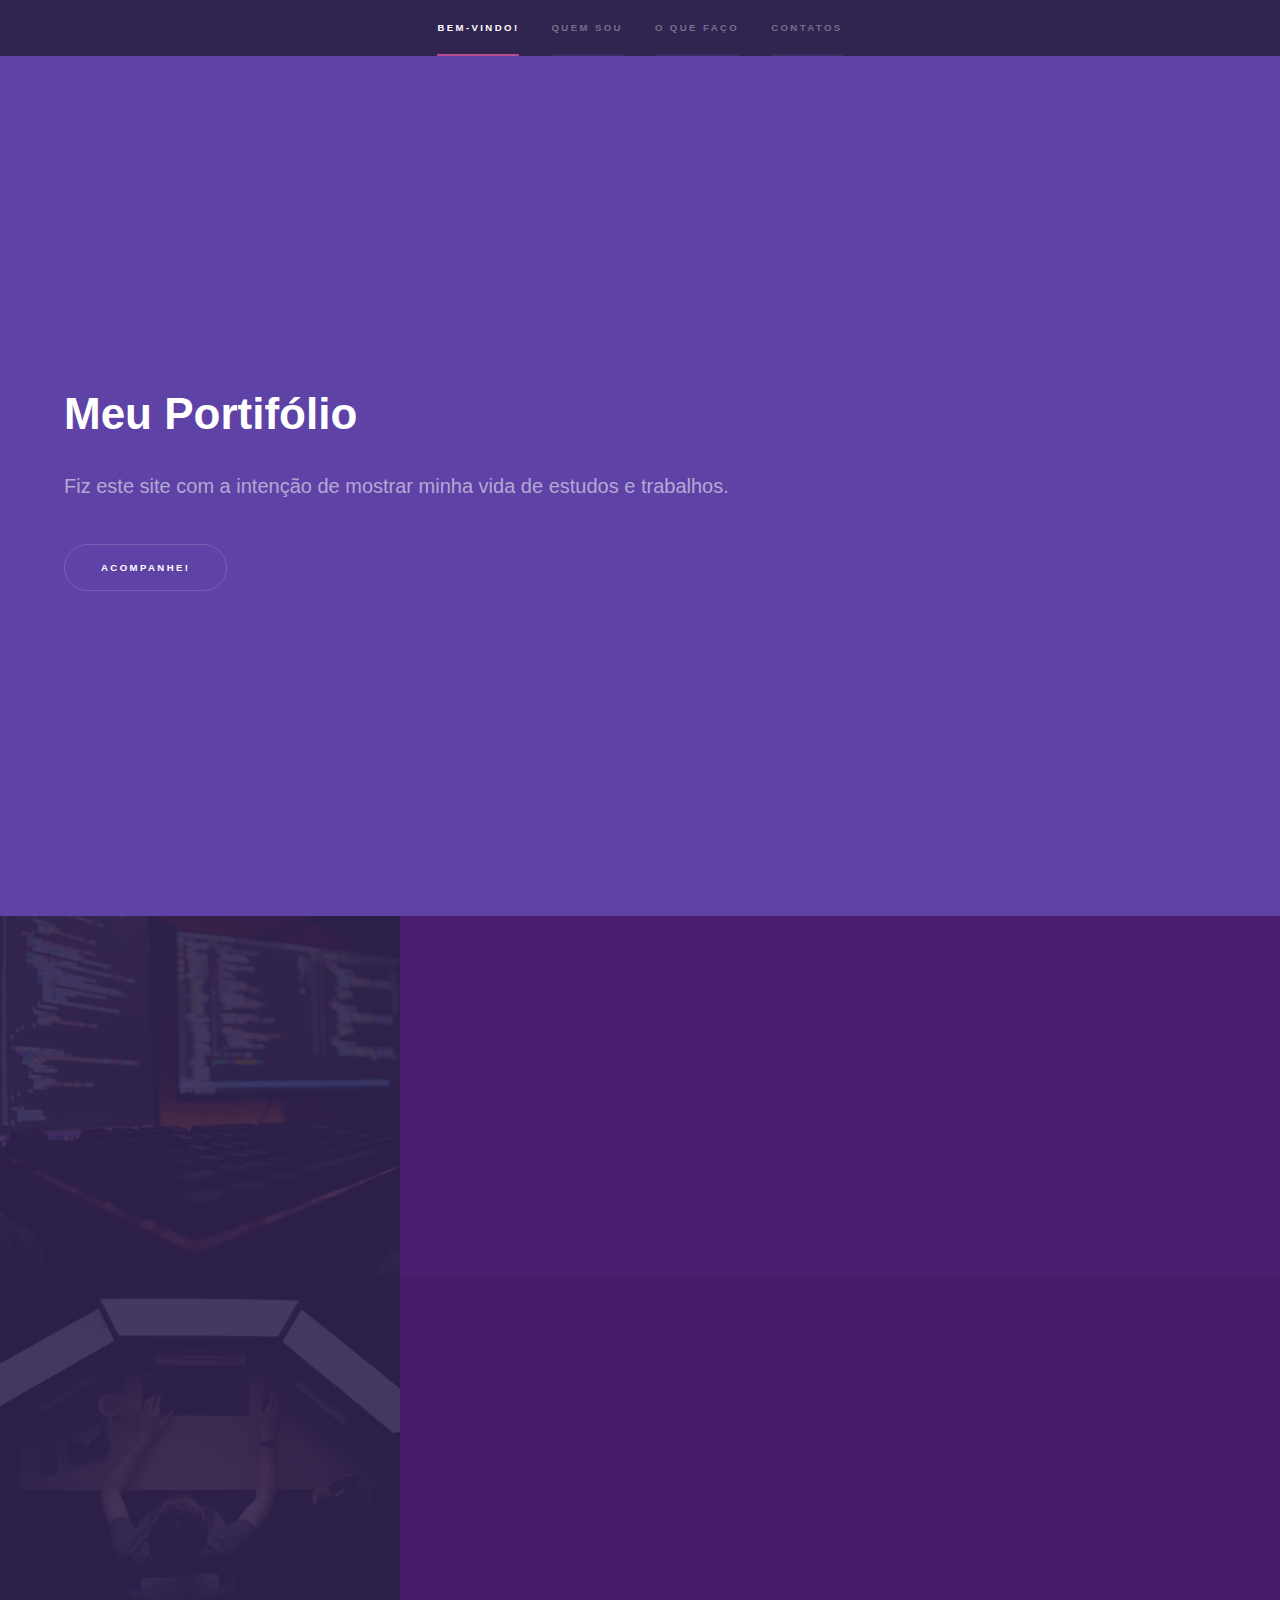
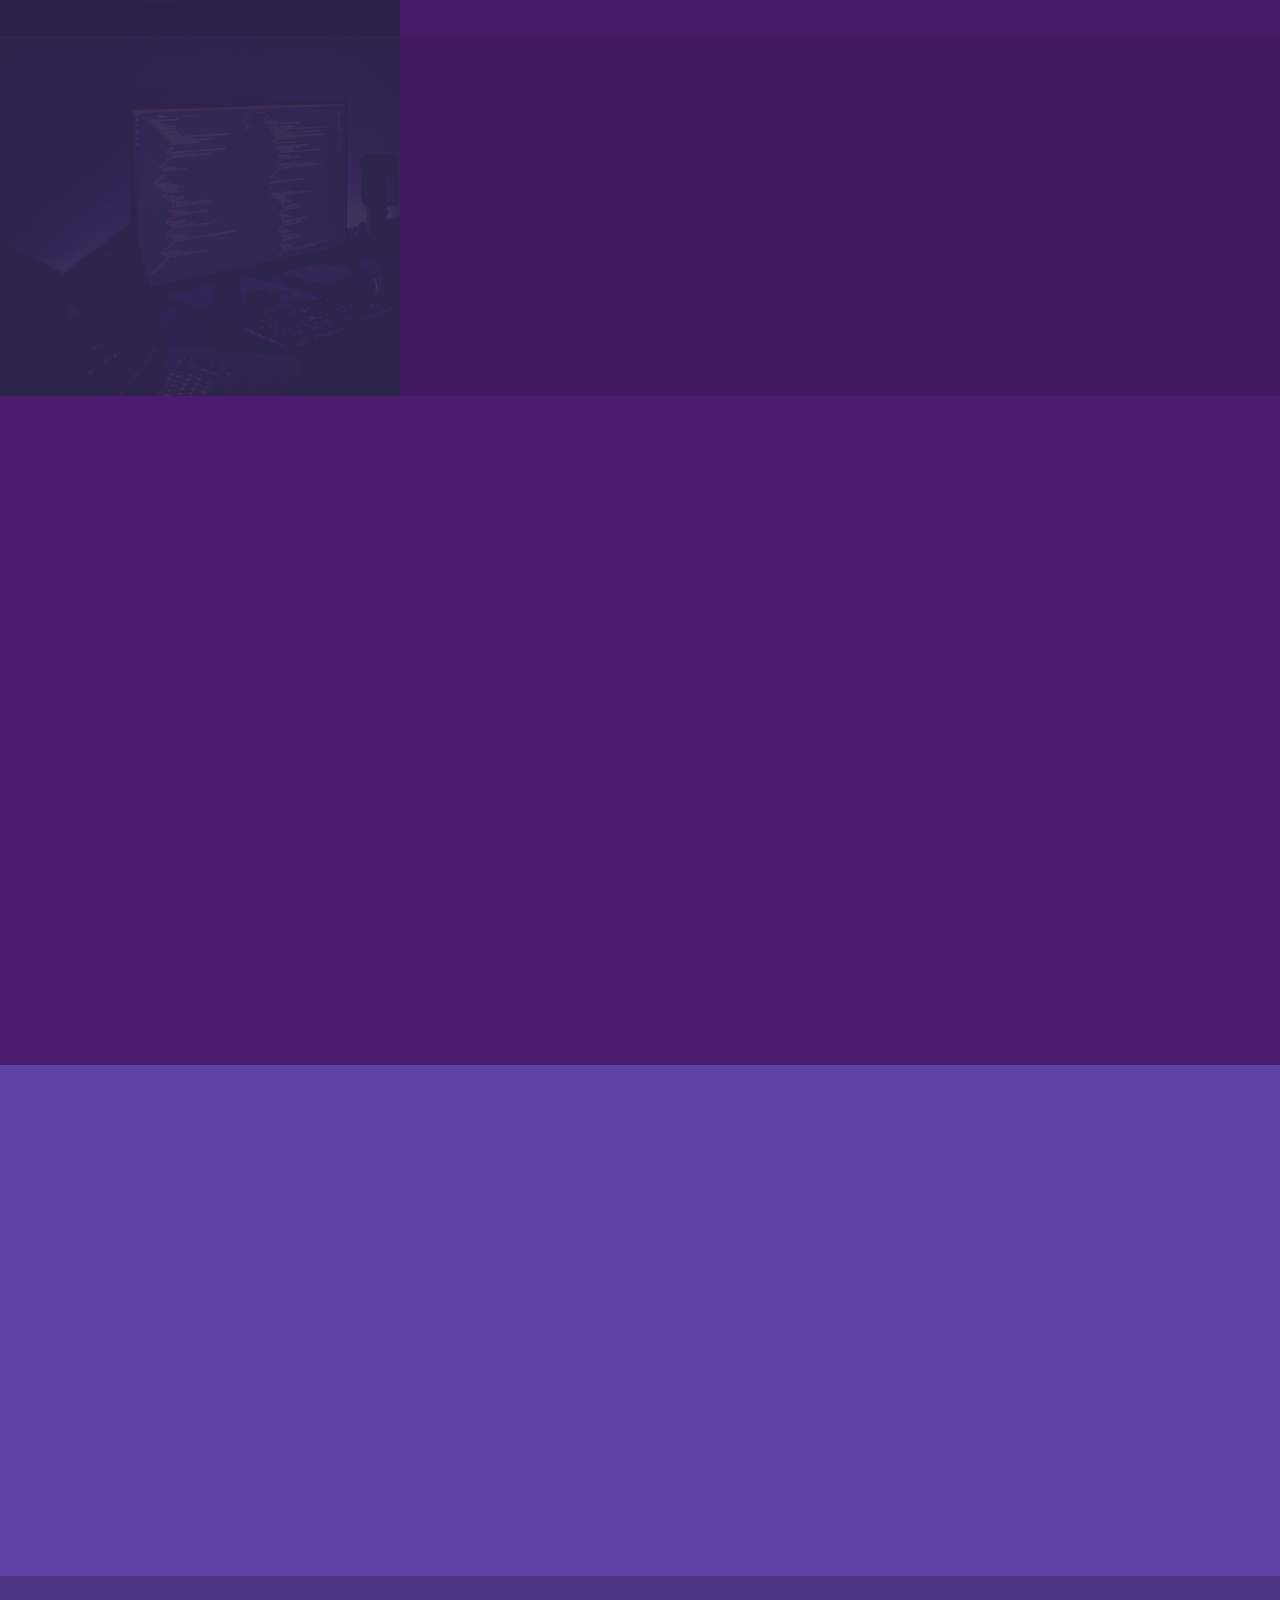
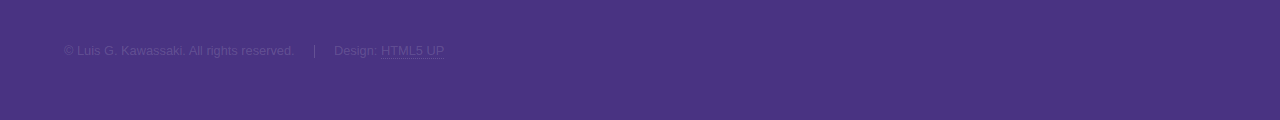
<file: index.html>
<!DOCTYPE HTML>
<!--
	Hyperspace by HTML5 UP
	html5up.net | @ajlkn
	Free for personal and commercial use under the CCA 3.0 license (html5up.net/license)
-->
<html>
	<head>
		<title>Portfolio</title>
		<meta charset="utf-8" />
		<meta name="viewport" content="width=device-width, initial-scale=1, user-scalable=no" />
		<link rel="stylesheet" href="assets/css/main.css" />
		<noscript><link rel="stylesheet" href="assets/css/noscript.css" /></noscript>
	</head>
	<body class="is-preload">

		<!-- Sidebar -->
			<section id="sidebar">
				<div class="inner">
					<nav>
						<ul>
							<li><a href="#intro">Bem-Vindo!</a></li>
							<li><a href="#one">Quem sou</a></li>
							<li><a href="#two">O Que Faço</a></li>
							<li><a href="#three">contatos</a></li>
						</ul>
					</nav>
				</div>
			</section>

		<!-- Wrapper -->
			<div id="wrapper">

				<!-- Intro -->
					<section id="intro" class="wrapper style1 fullscreen fade-up">
						<div class="inner">
							<h1>Meu Portifólio</h1>
							<p>Fiz este site com a intenção de mostrar minha vida de estudos e trabalhos.</p>
							<ul class="actions">
								<li><a href="#one" class="button scrolly">acompanhe!</a></li>
							</ul>
						</div>
					</section>

				<!-- One -->
					<section id="one" class="wrapper style2 spotlights">
						<section>
							<a href="#" class="image"><img src="images/photo1.jpg" alt="" data-position="center center" /></a>
							<div class="content">
								<div class="inner">
									<h2>Aprendizado</h2>
									<p>Sempre fui entretido por computadores, e logo cedo comecei a mexer com as máquinas. Tenho facilidade com línguas também, tenho inglês avançado e estou estudando francês.</p>
									<ul class="actions">
									</ul>
								</div>
							</div>
						</section>
						<section>
							<a href="#" class="image"><img src="images/photo2.jpg" alt="" data-position="top center" /></a>
							<div class="content">
								<div class="inner">
									<h2>Carreira Acadêmica</h2>
									<p>Comecei meu curso de Técnologia da Informação no IFPR, onde tive meu contato de estudo aprofundado neste mundo.</p>
									<ul class="actions">
									</ul>
								</div>
							</div>
						</section>
						<section>
							<a href="#" class="image"><img src="images/photo3.jpg" alt="" data-position="25% 25%" /></a>
							<div class="content">
								<div class="inner">
									<h2>Planejamentos</h2>
									<p>Busco oportunidades de aprendizado, tenho conhecimentos em Python.</p>
									<ul class="actions">
									</ul>
								</div>
							</div>
						</section>
					</section>

				<!-- Two -->
					<section id="two" class="wrapper style3 fade-up">
						<div class="inner">
							<h2>O que faço?</h2>
							<p>Sou estudante de Técnologia de Informação no campus avançado Instituto Federal Paraná Astorga.</p>
							<div class="features">
								<section>
									<span class="icon solid major fa-code"></span>
									<h3>Programação</h3>
									<p>Estudo programação dentro e fora do colégio, aprendo rápidamente e totalmente produtivo.</p>
								</section>
								<section>
									<span class="icon solid major fa-lock"></span>
									<h3>Projetos</h3>
									<p>Comecei a me aprofundar em segurança de informação, também tenho experiência com distribuições Linux.</p>
								</section>
								<section>
									<span class="icon solid major fa-cog"></span>
									<h3>Computadores</h3>
									<p>Tenho formação em Engenharia de Hardware e experiência com eletrônicos.</p>
								</section>
								<section>
									<span class="icon solid major fa-desktop"></span>
									<h3>Experiências</h3>
									<p>Tenho experiência habitual com formatação de hardware e Windows em geral.</p>
								</section>
								</div>
								<ul class="actions">
								</ul>
							</div>
						</section>

				<!-- Three -->
					<section id="three" class="wrapper style1 fade-up">
						<div class="inner">
							<h2>Meus contatos</h2>
							<p>Abaixo estão meus contatos, se gostou do que tenho à oferecer, <br/>me mande um email, responderei assim que possível :)<br/></p>
									<ul class="contact">
										<li>
											<h3>Email</h3>
											<a>luisguilherme.kasaki@gmail.com</a>
										</li>
										<li>
											<h3>Telefone</h3>
											<span>(44) 99819-0755</span>
										</li>
										<li>
											<h3>Social</h3>
											<ul class="icons">
												<li><a href="#" class="icon brands fa-github"><span class="label">GitHub</span></a></li>
												<li><a href="#" class="icon brands fa-linkedin-in"><span class="label">LinkedIn</span></a></li>
											</ul>
										</li>
									</ul>
								</section>
							</div>
						</div>
					</section>

			</div>

		<!-- Footer -->
			<footer id="footer" class="wrapper style1-alt">
				<div class="inner">
					<ul class="menu">
						<li>&copy; Luis G. Kawassaki. All rights reserved.</li><li>Design: <a href="http://html5up.net">HTML5 UP</a></li>
					</ul>
				</div>
			</footer>

		<!-- Scripts -->
			<script src="assets/js/jquery.min.js"></script>
			<script src="assets/js/jquery.scrollex.min.js"></script>
			<script src="assets/js/jquery.scrolly.min.js"></script>
			<script src="assets/js/browser.min.js"></script>
			<script src="assets/js/breakpoints.min.js"></script>
			<script src="assets/js/util.js"></script>
			<script src="assets/js/main.js"></script>

	</body>
</html>
</file>
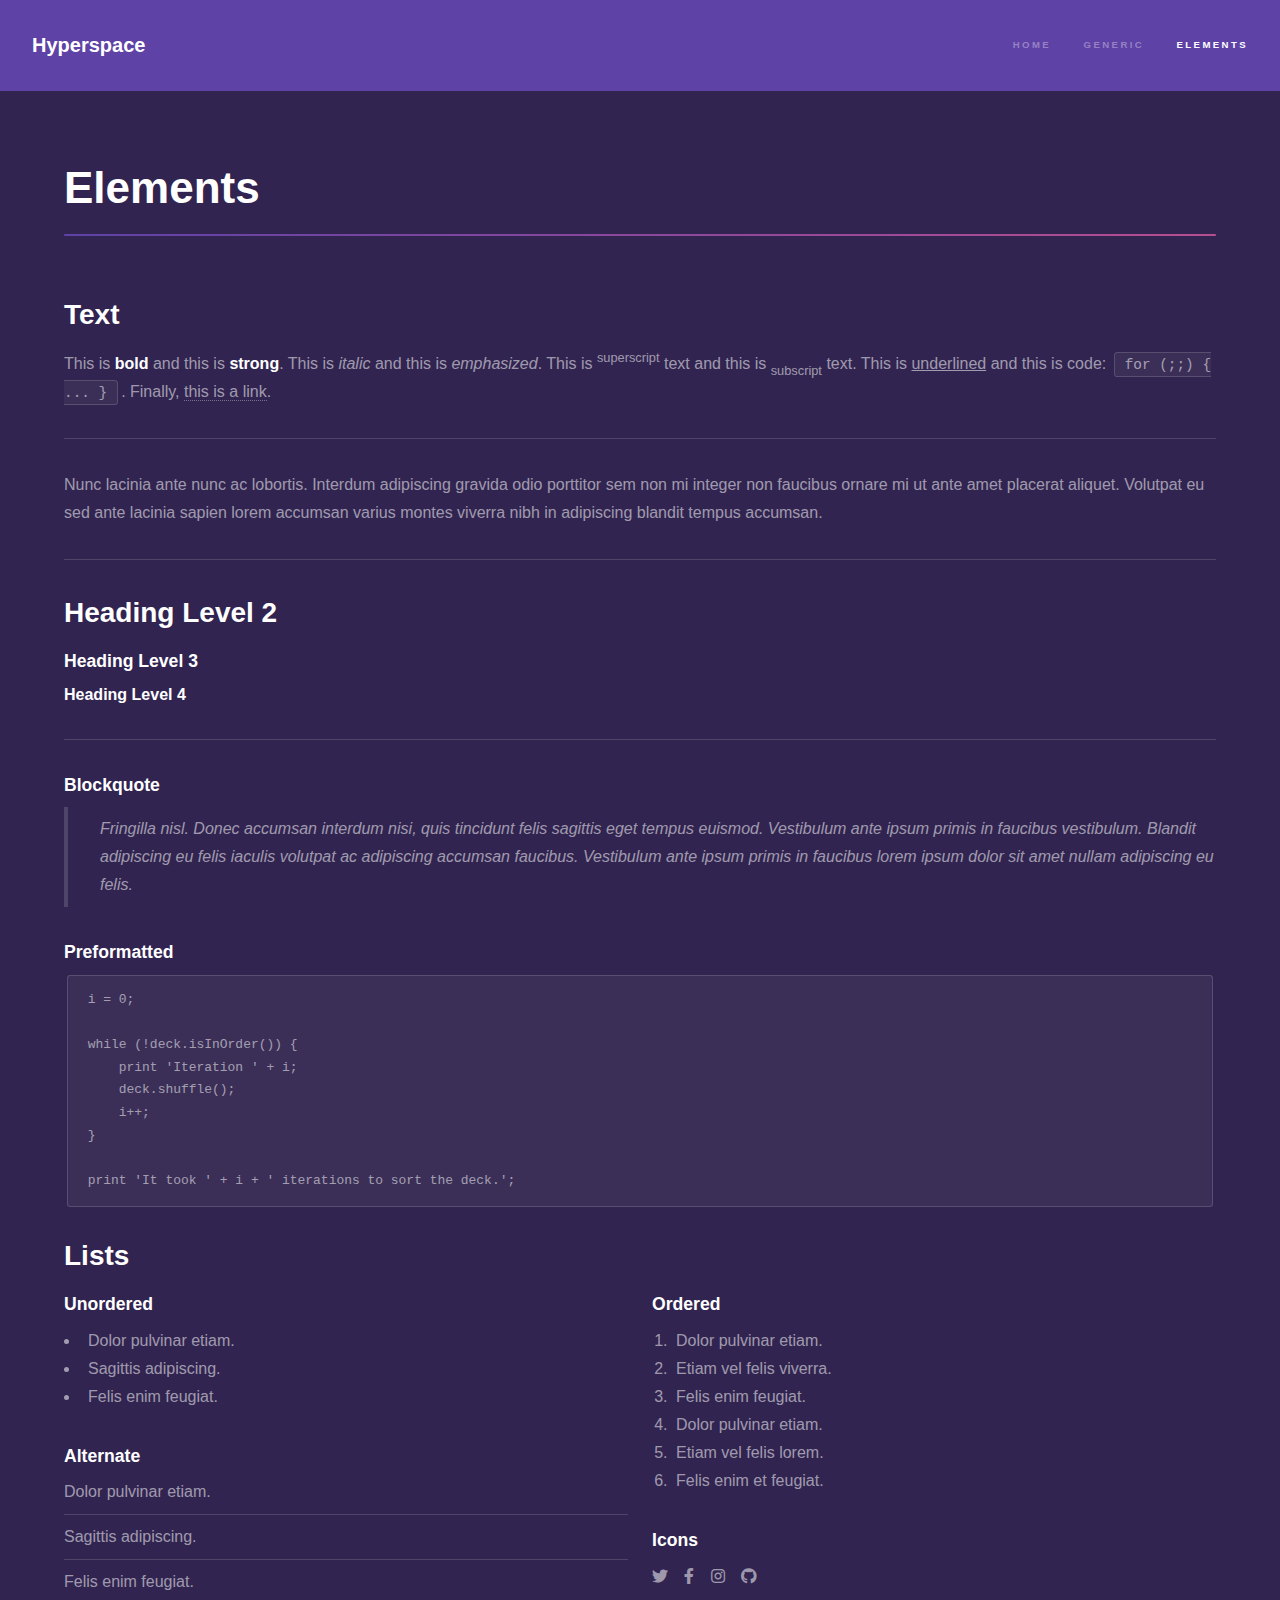
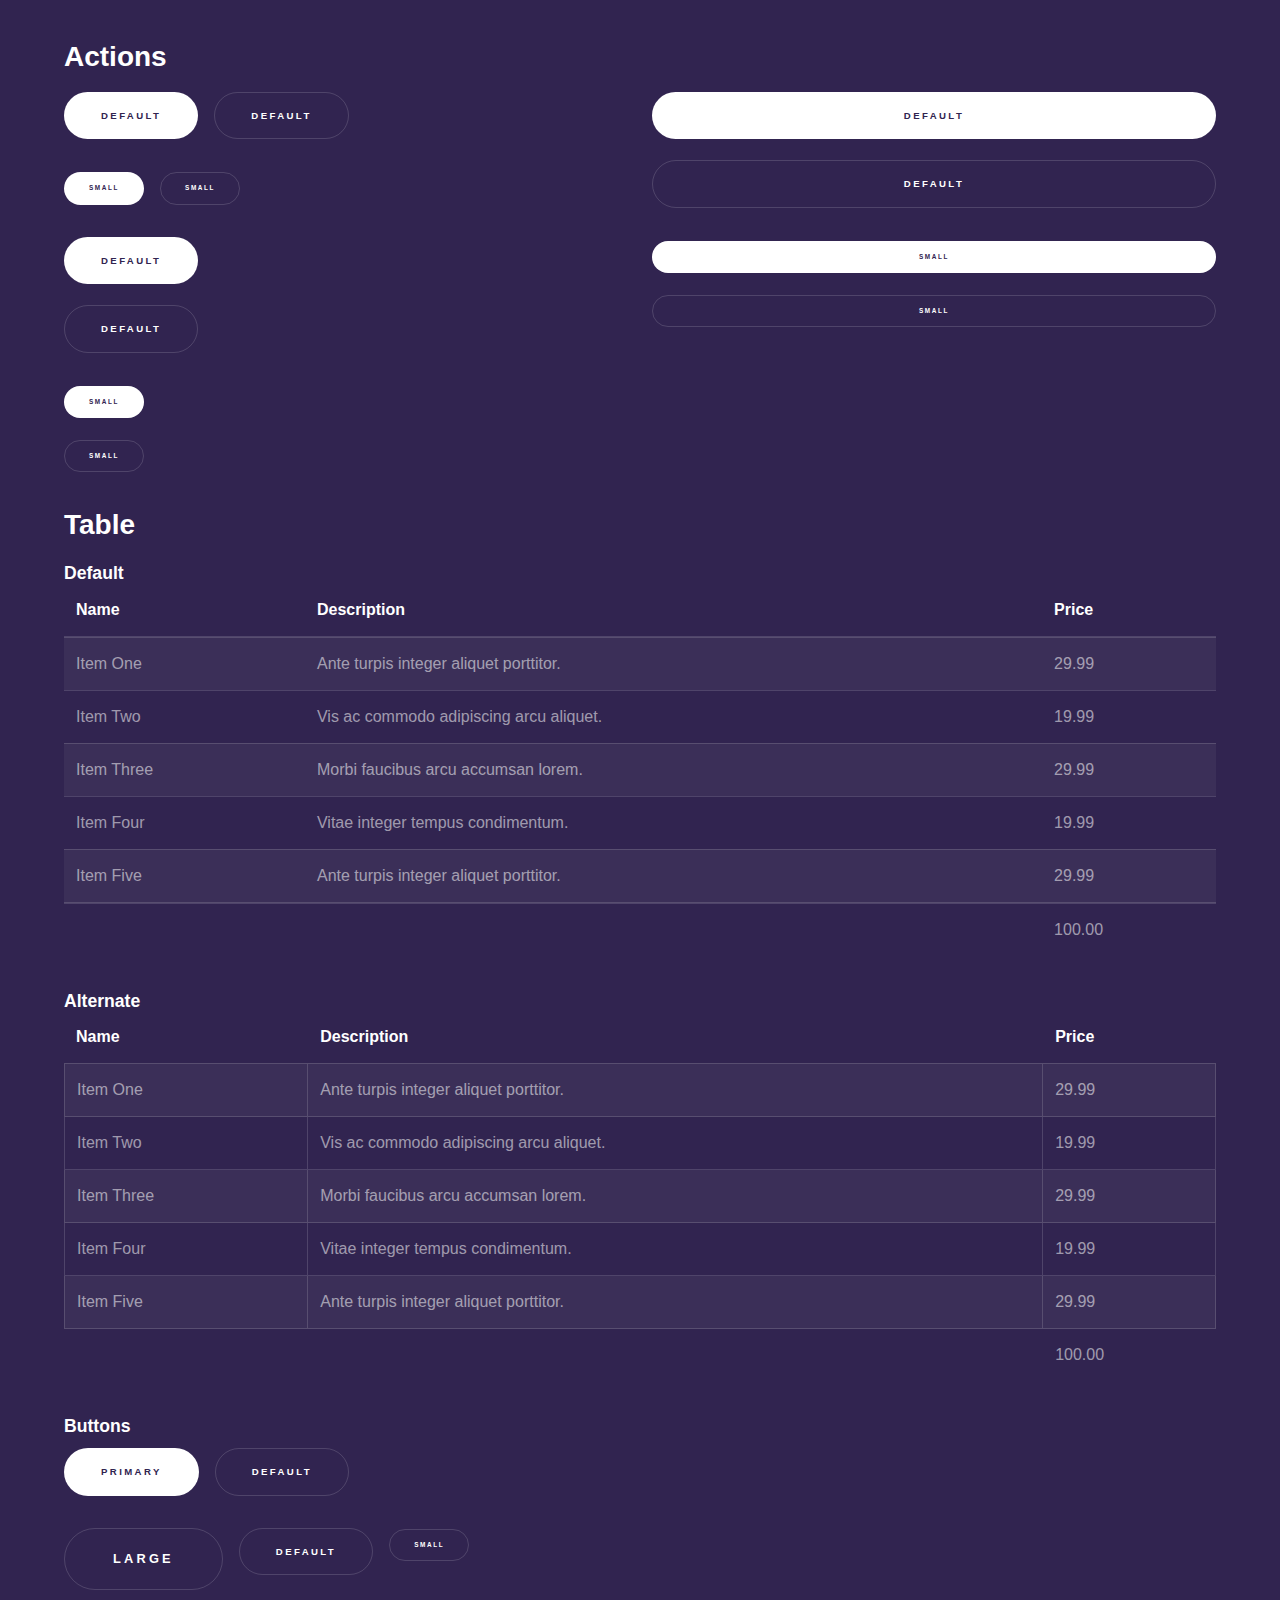
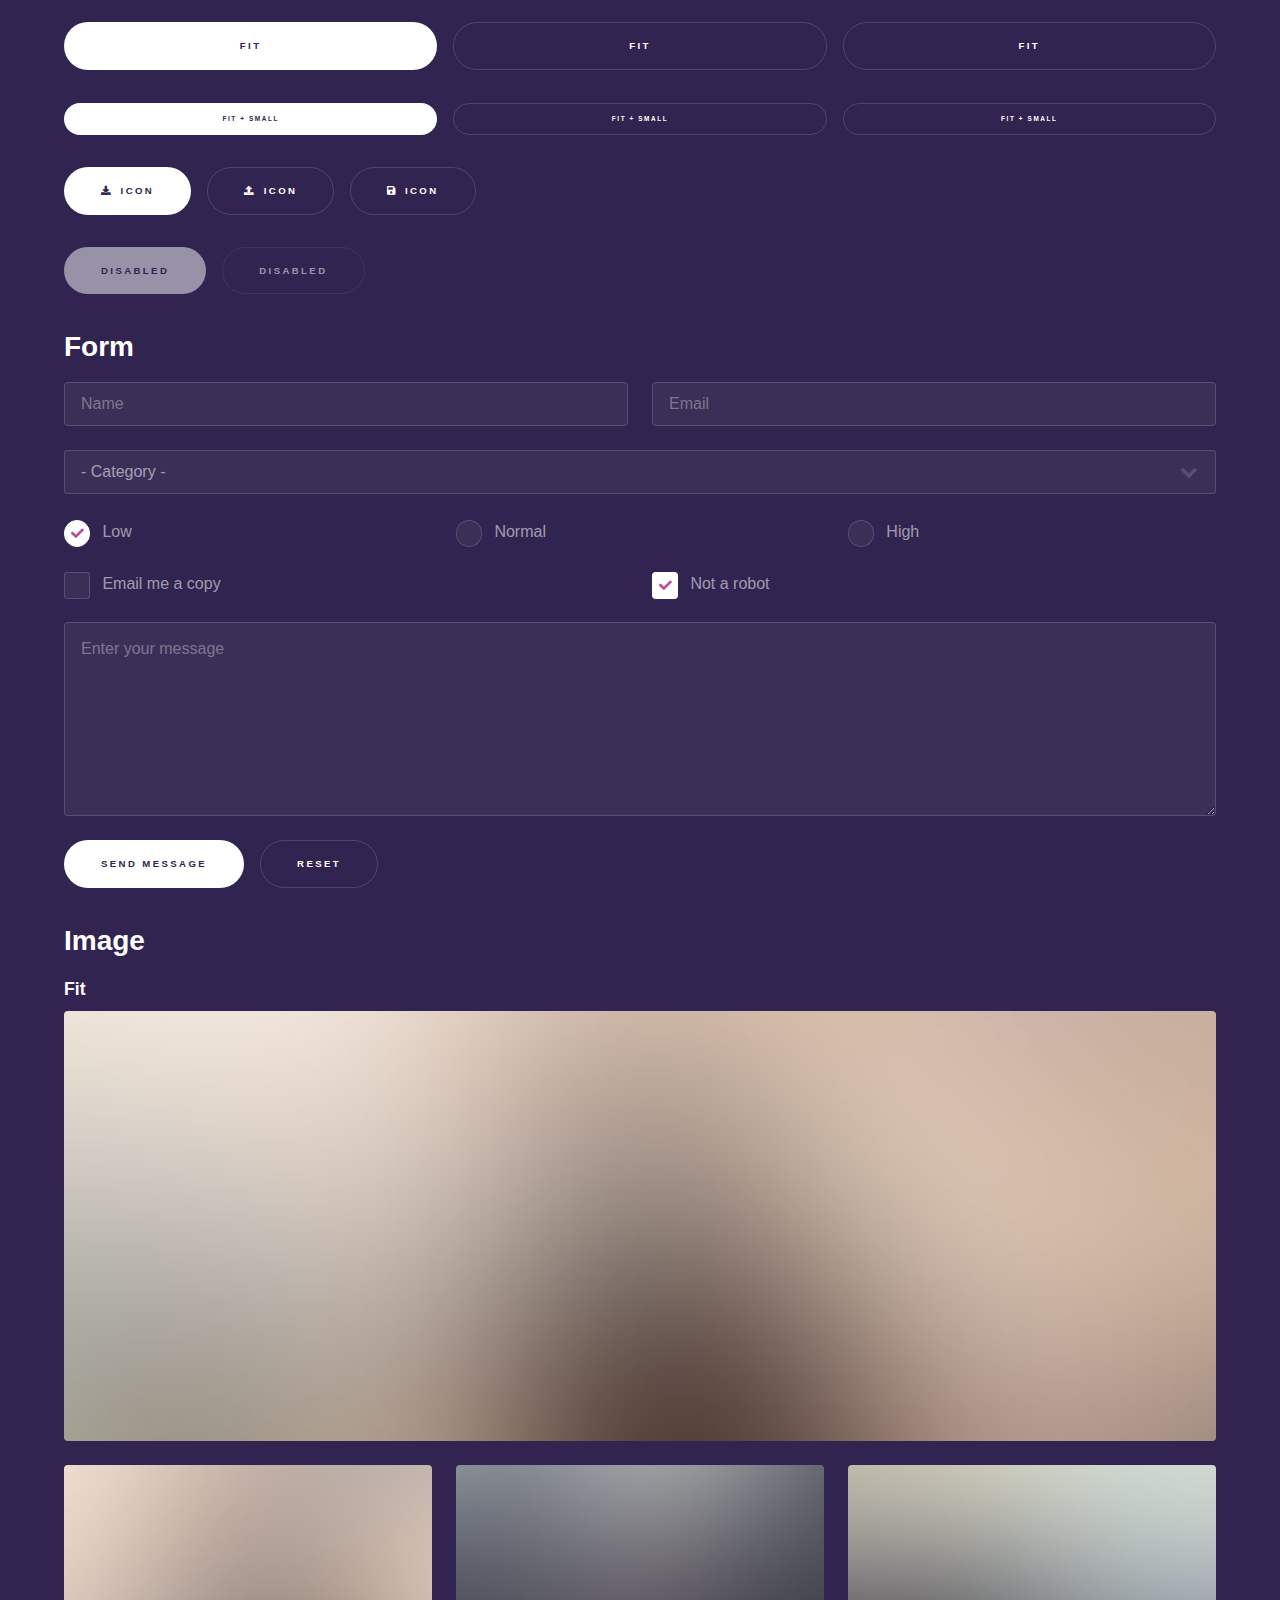
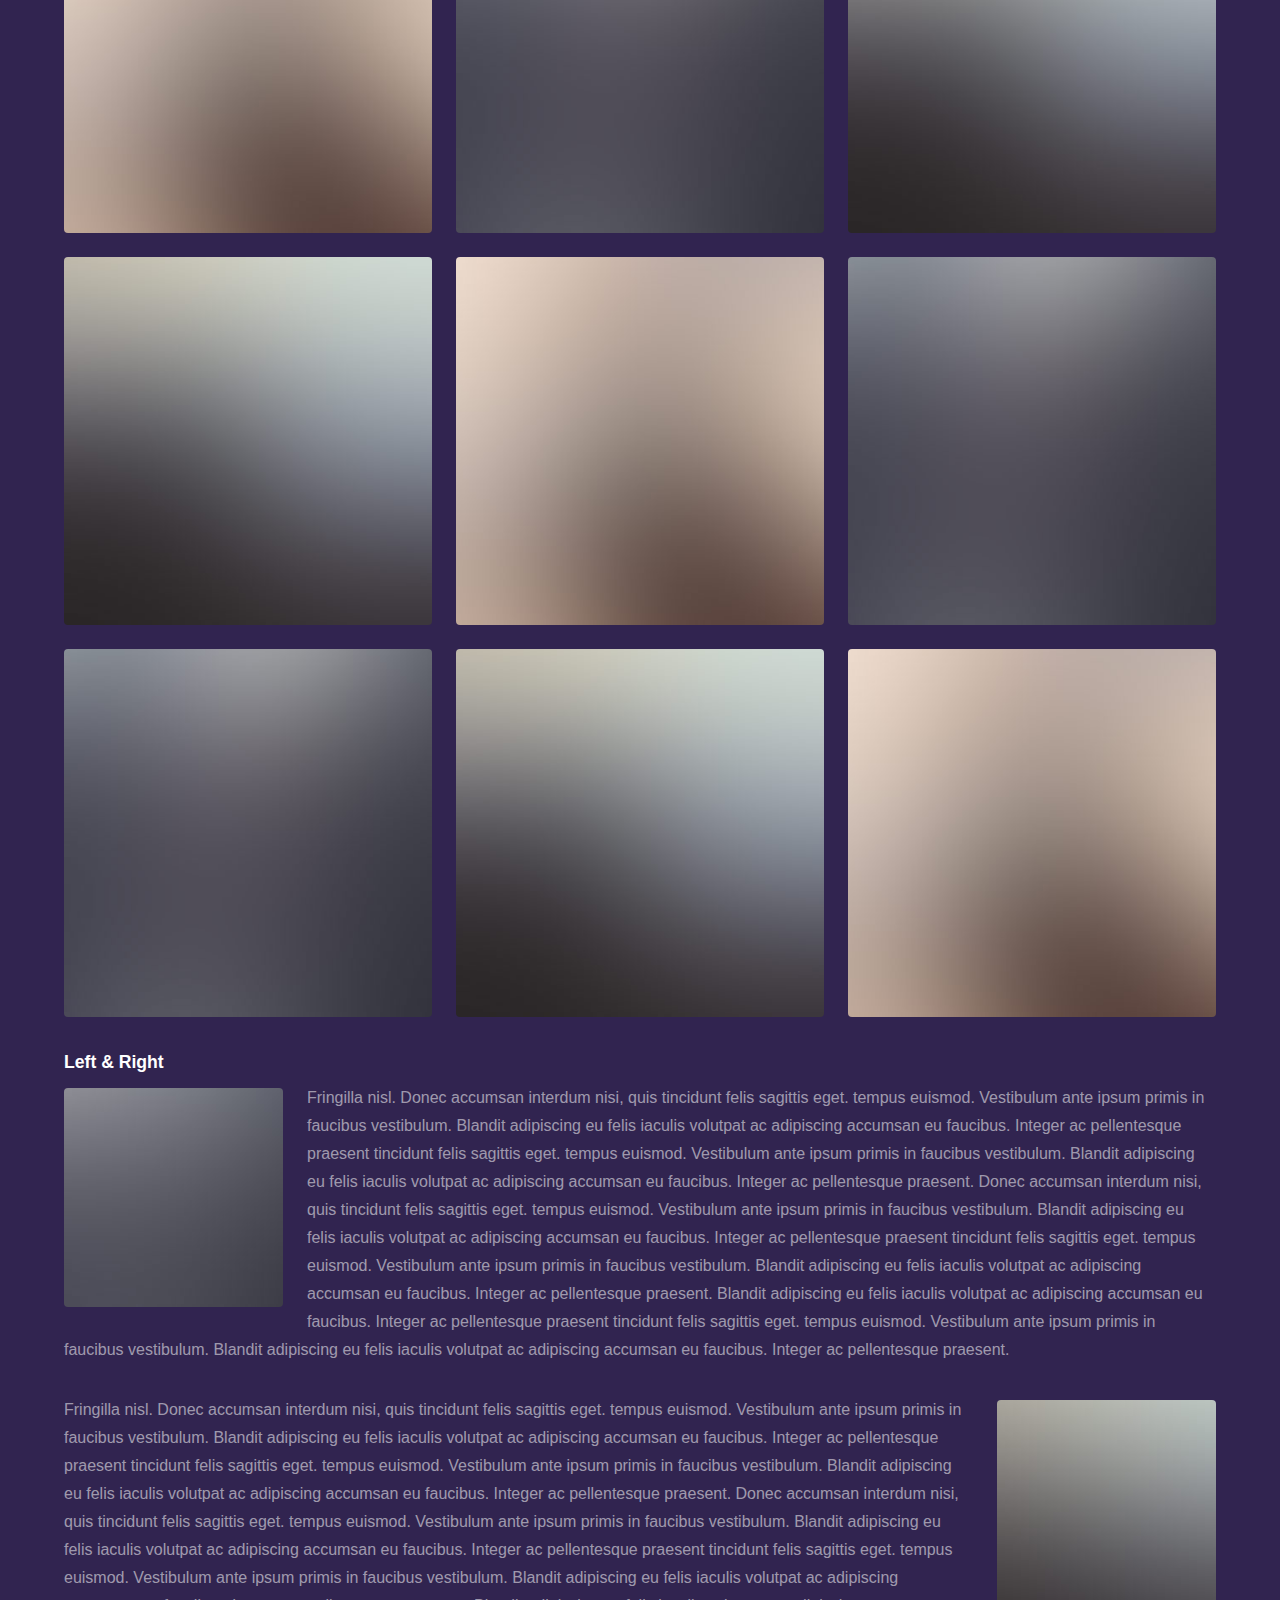
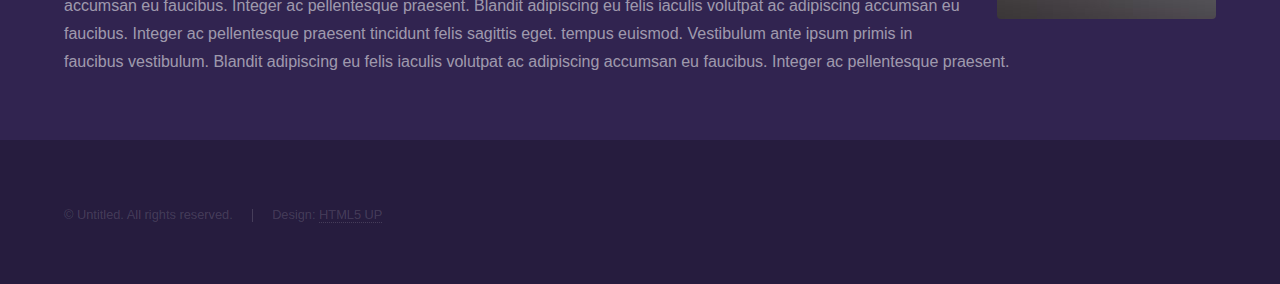
<file: elements.html>
<!DOCTYPE HTML>
<!--
	Hyperspace by HTML5 UP
	html5up.net | @ajlkn
	Free for personal and commercial use under the CCA 3.0 license (html5up.net/license)
-->
<html>
	<head>
		<title>Elements - Hyperspace by HTML5 UP</title>
		<meta charset="utf-8" />
		<meta name="viewport" content="width=device-width, initial-scale=1, user-scalable=no" />
		<link rel="stylesheet" href="assets/css/main.css" />
		<noscript><link rel="stylesheet" href="assets/css/noscript.css" /></noscript>
	</head>
	<body class="is-preload">

		<!-- Header -->
			<header id="header">
				<a href="index.html" class="title">Hyperspace</a>
				<nav>
					<ul>
						<li><a href="index.html">Home</a></li>
						<li><a href="generic.html">Generic</a></li>
						<li><a href="elements.html"  class="active">Elements</a></li>
					</ul>
				</nav>
			</header>

		<!-- Wrapper -->
			<div id="wrapper">

				<!-- Main -->
					<section id="main" class="wrapper">
						<div class="inner">
							<h1 class="major">Elements</h1>

							<!-- Text -->
								<section>
									<h2>Text</h2>
									<p>This is <b>bold</b> and this is <strong>strong</strong>. This is <i>italic</i> and this is <em>emphasized</em>.
									This is <sup>superscript</sup> text and this is <sub>subscript</sub> text.
									This is <u>underlined</u> and this is code: <code>for (;;) { ... }</code>. Finally, <a href="#">this is a link</a>.</p>
									<hr />
									<p>Nunc lacinia ante nunc ac lobortis. Interdum adipiscing gravida odio porttitor sem non mi integer non faucibus ornare mi ut ante amet placerat aliquet. Volutpat eu sed ante lacinia sapien lorem accumsan varius montes viverra nibh in adipiscing blandit tempus accumsan.</p>
									<hr />
									<h2>Heading Level 2</h2>
									<h3>Heading Level 3</h3>
									<h4>Heading Level 4</h4>
									<hr />
									<h3>Blockquote</h3>
									<blockquote>Fringilla nisl. Donec accumsan interdum nisi, quis tincidunt felis sagittis eget tempus euismod. Vestibulum ante ipsum primis in faucibus vestibulum. Blandit adipiscing eu felis iaculis volutpat ac adipiscing accumsan faucibus. Vestibulum ante ipsum primis in faucibus lorem ipsum dolor sit amet nullam adipiscing eu felis.</blockquote>
									<h3>Preformatted</h3>
									<pre><code>i = 0;

while (!deck.isInOrder()) {
    print 'Iteration ' + i;
    deck.shuffle();
    i++;
}

print 'It took ' + i + ' iterations to sort the deck.';</code></pre>
								</section>

							<!-- Lists -->
								<section>
									<h2>Lists</h2>
									<div class="row">
										<div class="col-6 col-12-medium">
											<h3>Unordered</h3>
											<ul>
												<li>Dolor pulvinar etiam.</li>
												<li>Sagittis adipiscing.</li>
												<li>Felis enim feugiat.</li>
											</ul>
											<h3>Alternate</h3>
											<ul class="alt">
												<li>Dolor pulvinar etiam.</li>
												<li>Sagittis adipiscing.</li>
												<li>Felis enim feugiat.</li>
											</ul>
										</div>
										<div class="col-6 col-12-medium">
											<h3>Ordered</h3>
											<ol>
												<li>Dolor pulvinar etiam.</li>
												<li>Etiam vel felis viverra.</li>
												<li>Felis enim feugiat.</li>
												<li>Dolor pulvinar etiam.</li>
												<li>Etiam vel felis lorem.</li>
												<li>Felis enim et feugiat.</li>
											</ol>
											<h3>Icons</h3>
											<ul class="icons">
												<li><a href="#" class="icon brands fa-twitter"><span class="label">Twitter</span></a></li>
												<li><a href="#" class="icon brands fa-facebook-f"><span class="label">Facebook</span></a></li>
												<li><a href="#" class="icon brands fa-instagram"><span class="label">Instagram</span></a></li>
												<li><a href="#" class="icon brands fa-github"><span class="label">Github</span></a></li>
											</ul>
										</div>
									</div>
									<h2>Actions</h2>
									<div class="row">
										<div class="col-6 col-12-medium">
											<ul class="actions">
												<li><a href="#" class="button primary">Default</a></li>
												<li><a href="#" class="button">Default</a></li>
											</ul>
											<ul class="actions small">
												<li><a href="#" class="button primary small">Small</a></li>
												<li><a href="#" class="button small">Small</a></li>
											</ul>
											<ul class="actions stacked">
												<li><a href="#" class="button primary">Default</a></li>
												<li><a href="#" class="button">Default</a></li>
											</ul>
											<ul class="actions stacked">
												<li><a href="#" class="button primary small">Small</a></li>
												<li><a href="#" class="button small">Small</a></li>
											</ul>
										</div>
										<div class="col-6 col-12-medium">
											<ul class="actions stacked">
												<li><a href="#" class="button primary fit">Default</a></li>
												<li><a href="#" class="button fit">Default</a></li>
											</ul>
											<ul class="actions stacked">
												<li><a href="#" class="button primary small fit">Small</a></li>
												<li><a href="#" class="button small fit">Small</a></li>
											</ul>
										</div>
									</div>
								</section>

							<!-- Table -->
								<section>
									<h2>Table</h2>
									<h3>Default</h3>
									<div class="table-wrapper">
										<table>
											<thead>
												<tr>
													<th>Name</th>
													<th>Description</th>
													<th>Price</th>
												</tr>
											</thead>
											<tbody>
												<tr>
													<td>Item One</td>
													<td>Ante turpis integer aliquet porttitor.</td>
													<td>29.99</td>
												</tr>
												<tr>
													<td>Item Two</td>
													<td>Vis ac commodo adipiscing arcu aliquet.</td>
													<td>19.99</td>
												</tr>
												<tr>
													<td>Item Three</td>
													<td> Morbi faucibus arcu accumsan lorem.</td>
													<td>29.99</td>
												</tr>
												<tr>
													<td>Item Four</td>
													<td>Vitae integer tempus condimentum.</td>
													<td>19.99</td>
												</tr>
												<tr>
													<td>Item Five</td>
													<td>Ante turpis integer aliquet porttitor.</td>
													<td>29.99</td>
												</tr>
											</tbody>
											<tfoot>
												<tr>
													<td colspan="2"></td>
													<td>100.00</td>
												</tr>
											</tfoot>
										</table>
									</div>

									<h3>Alternate</h3>
									<div class="table-wrapper">
										<table class="alt">
											<thead>
												<tr>
													<th>Name</th>
													<th>Description</th>
													<th>Price</th>
												</tr>
											</thead>
											<tbody>
												<tr>
													<td>Item One</td>
													<td>Ante turpis integer aliquet porttitor.</td>
													<td>29.99</td>
												</tr>
												<tr>
													<td>Item Two</td>
													<td>Vis ac commodo adipiscing arcu aliquet.</td>
													<td>19.99</td>
												</tr>
												<tr>
													<td>Item Three</td>
													<td> Morbi faucibus arcu accumsan lorem.</td>
													<td>29.99</td>
												</tr>
												<tr>
													<td>Item Four</td>
													<td>Vitae integer tempus condimentum.</td>
													<td>19.99</td>
												</tr>
												<tr>
													<td>Item Five</td>
													<td>Ante turpis integer aliquet porttitor.</td>
													<td>29.99</td>
												</tr>
											</tbody>
											<tfoot>
												<tr>
													<td colspan="2"></td>
													<td>100.00</td>
												</tr>
											</tfoot>
										</table>
									</div>
								</section>

							<!-- Buttons -->
								<section>
									<h3>Buttons</h3>
									<ul class="actions">
										<li><a href="#" class="button primary">Primary</a></li>
										<li><a href="#" class="button">Default</a></li>
									</ul>
									<ul class="actions">
										<li><a href="#" class="button large">Large</a></li>
										<li><a href="#" class="button">Default</a></li>
										<li><a href="#" class="button small">Small</a></li>
									</ul>
									<ul class="actions fit">
										<li><a href="#" class="button primary fit">Fit</a></li>
										<li><a href="#" class="button fit">Fit</a></li>
										<li><a href="#" class="button fit">Fit</a></li>
									</ul>
									<ul class="actions fit small">
										<li><a href="#" class="button primary fit small">Fit + Small</a></li>
										<li><a href="#" class="button fit small">Fit + Small</a></li>
										<li><a href="#" class="button fit small">Fit + Small</a></li>
									</ul>
									<ul class="actions">
										<li><a href="#" class="button primary icon solid fa-download">Icon</a></li>
										<li><a href="#" class="button icon solid fa-upload">Icon</a></li>
										<li><a href="#" class="button icon solid fa-save">Icon</a></li>
									</ul>
									<ul class="actions">
										<li><span class="button primary disabled">Disabled</span></li>
										<li><span class="button disabled">Disabled</span></li>
									</ul>
								</section>

							<!-- Form -->
								<section>
									<h2>Form</h2>
									<form method="post" action="#">
										<div class="row gtr-uniform">
											<div class="col-6 col-12-xsmall">
												<input type="text" name="demo-name" id="demo-name" value="" placeholder="Name" />
											</div>
											<div class="col-6 col-12-xsmall">
												<input type="email" name="demo-email" id="demo-email" value="" placeholder="Email" />
											</div>
											<div class="col-12">
												<select name="demo-category" id="demo-category">
													<option value="">- Category -</option>
													<option value="1">Manufacturing</option>
													<option value="1">Shipping</option>
													<option value="1">Administration</option>
													<option value="1">Human Resources</option>
												</select>
											</div>
											<div class="col-4 col-12-small">
												<input type="radio" id="demo-priority-low" name="demo-priority" checked>
												<label for="demo-priority-low">Low</label>
											</div>
											<div class="col-4 col-12-small">
												<input type="radio" id="demo-priority-normal" name="demo-priority">
												<label for="demo-priority-normal">Normal</label>
											</div>
											<div class="col-4 col-12-small">
												<input type="radio" id="demo-priority-high" name="demo-priority">
												<label for="demo-priority-high">High</label>
											</div>
											<div class="col-6 col-12-small">
												<input type="checkbox" id="demo-copy" name="demo-copy">
												<label for="demo-copy">Email me a copy</label>
											</div>
											<div class="col-6 col-12-small">
												<input type="checkbox" id="demo-human" name="demo-human" checked>
												<label for="demo-human">Not a robot</label>
											</div>
											<div class="col-12">
												<textarea name="demo-message" id="demo-message" placeholder="Enter your message" rows="6"></textarea>
											</div>
											<div class="col-12">
												<ul class="actions">
													<li><input type="submit" value="Send Message" class="primary" /></li>
													<li><input type="reset" value="Reset" /></li>
												</ul>
											</div>
										</div>
									</form>
								</section>

							<!-- Image -->
								<section>
									<h2>Image</h2>
									<h3>Fit</h3>
									<div class="box alt">
										<div class="row gtr-uniform">
											<div class="col-12"><span class="image fit"><img src="images/pic04.jpg" alt="" /></span></div>
											<div class="col-4"><span class="image fit"><img src="images/pic01.jpg" alt="" /></span></div>
											<div class="col-4"><span class="image fit"><img src="images/pic02.jpg" alt="" /></span></div>
											<div class="col-4"><span class="image fit"><img src="images/pic03.jpg" alt="" /></span></div>
											<div class="col-4"><span class="image fit"><img src="images/pic03.jpg" alt="" /></span></div>
											<div class="col-4"><span class="image fit"><img src="images/pic01.jpg" alt="" /></span></div>
											<div class="col-4"><span class="image fit"><img src="images/pic02.jpg" alt="" /></span></div>
											<div class="col-4"><span class="image fit"><img src="images/pic02.jpg" alt="" /></span></div>
											<div class="col-4"><span class="image fit"><img src="images/pic03.jpg" alt="" /></span></div>
											<div class="col-4"><span class="image fit"><img src="images/pic01.jpg" alt="" /></span></div>
										</div>
									</div>
									<h3>Left &amp; Right</h3>
									<p><span class="image left"><img src="images/pic05.jpg" alt="" /></span>Fringilla nisl. Donec accumsan interdum nisi, quis tincidunt felis sagittis eget. tempus euismod. Vestibulum ante ipsum primis in faucibus vestibulum. Blandit adipiscing eu felis iaculis volutpat ac adipiscing accumsan eu faucibus. Integer ac pellentesque praesent tincidunt felis sagittis eget. tempus euismod. Vestibulum ante ipsum primis in faucibus vestibulum. Blandit adipiscing eu felis iaculis volutpat ac adipiscing accumsan eu faucibus. Integer ac pellentesque praesent. Donec accumsan interdum nisi, quis tincidunt felis sagittis eget. tempus euismod. Vestibulum ante ipsum primis in faucibus vestibulum. Blandit adipiscing eu felis iaculis volutpat ac adipiscing accumsan eu faucibus. Integer ac pellentesque praesent tincidunt felis sagittis eget. tempus euismod. Vestibulum ante ipsum primis in faucibus vestibulum. Blandit adipiscing eu felis iaculis volutpat ac adipiscing accumsan eu faucibus. Integer ac pellentesque praesent. Blandit adipiscing eu felis iaculis volutpat ac adipiscing accumsan eu faucibus. Integer ac pellentesque praesent tincidunt felis sagittis eget. tempus euismod. Vestibulum ante ipsum primis in faucibus vestibulum. Blandit adipiscing eu felis iaculis volutpat ac adipiscing accumsan eu faucibus. Integer ac pellentesque praesent.</p>
									<p><span class="image right"><img src="images/pic06.jpg" alt="" /></span>Fringilla nisl. Donec accumsan interdum nisi, quis tincidunt felis sagittis eget. tempus euismod. Vestibulum ante ipsum primis in faucibus vestibulum. Blandit adipiscing eu felis iaculis volutpat ac adipiscing accumsan eu faucibus. Integer ac pellentesque praesent tincidunt felis sagittis eget. tempus euismod. Vestibulum ante ipsum primis in faucibus vestibulum. Blandit adipiscing eu felis iaculis volutpat ac adipiscing accumsan eu faucibus. Integer ac pellentesque praesent. Donec accumsan interdum nisi, quis tincidunt felis sagittis eget. tempus euismod. Vestibulum ante ipsum primis in faucibus vestibulum. Blandit adipiscing eu felis iaculis volutpat ac adipiscing accumsan eu faucibus. Integer ac pellentesque praesent tincidunt felis sagittis eget. tempus euismod. Vestibulum ante ipsum primis in faucibus vestibulum. Blandit adipiscing eu felis iaculis volutpat ac adipiscing accumsan eu faucibus. Integer ac pellentesque praesent. Blandit adipiscing eu felis iaculis volutpat ac adipiscing accumsan eu faucibus. Integer ac pellentesque praesent tincidunt felis sagittis eget. tempus euismod. Vestibulum ante ipsum primis in faucibus vestibulum. Blandit adipiscing eu felis iaculis volutpat ac adipiscing accumsan eu faucibus. Integer ac pellentesque praesent.</p>
								</section>

						</div>
					</section>

			</div>

		<!-- Footer -->
			<footer id="footer" class="wrapper alt">
				<div class="inner">
					<ul class="menu">
						<li>&copy; Untitled. All rights reserved.</li><li>Design: <a href="http://html5up.net">HTML5 UP</a></li>
					</ul>
				</div>
			</footer>

		<!-- Scripts -->
			<script src="assets/js/jquery.min.js"></script>
			<script src="assets/js/jquery.scrollex.min.js"></script>
			<script src="assets/js/jquery.scrolly.min.js"></script>
			<script src="assets/js/browser.min.js"></script>
			<script src="assets/js/breakpoints.min.js"></script>
			<script src="assets/js/util.js"></script>
			<script src="assets/js/main.js"></script>

	</body>
</html>
</file>
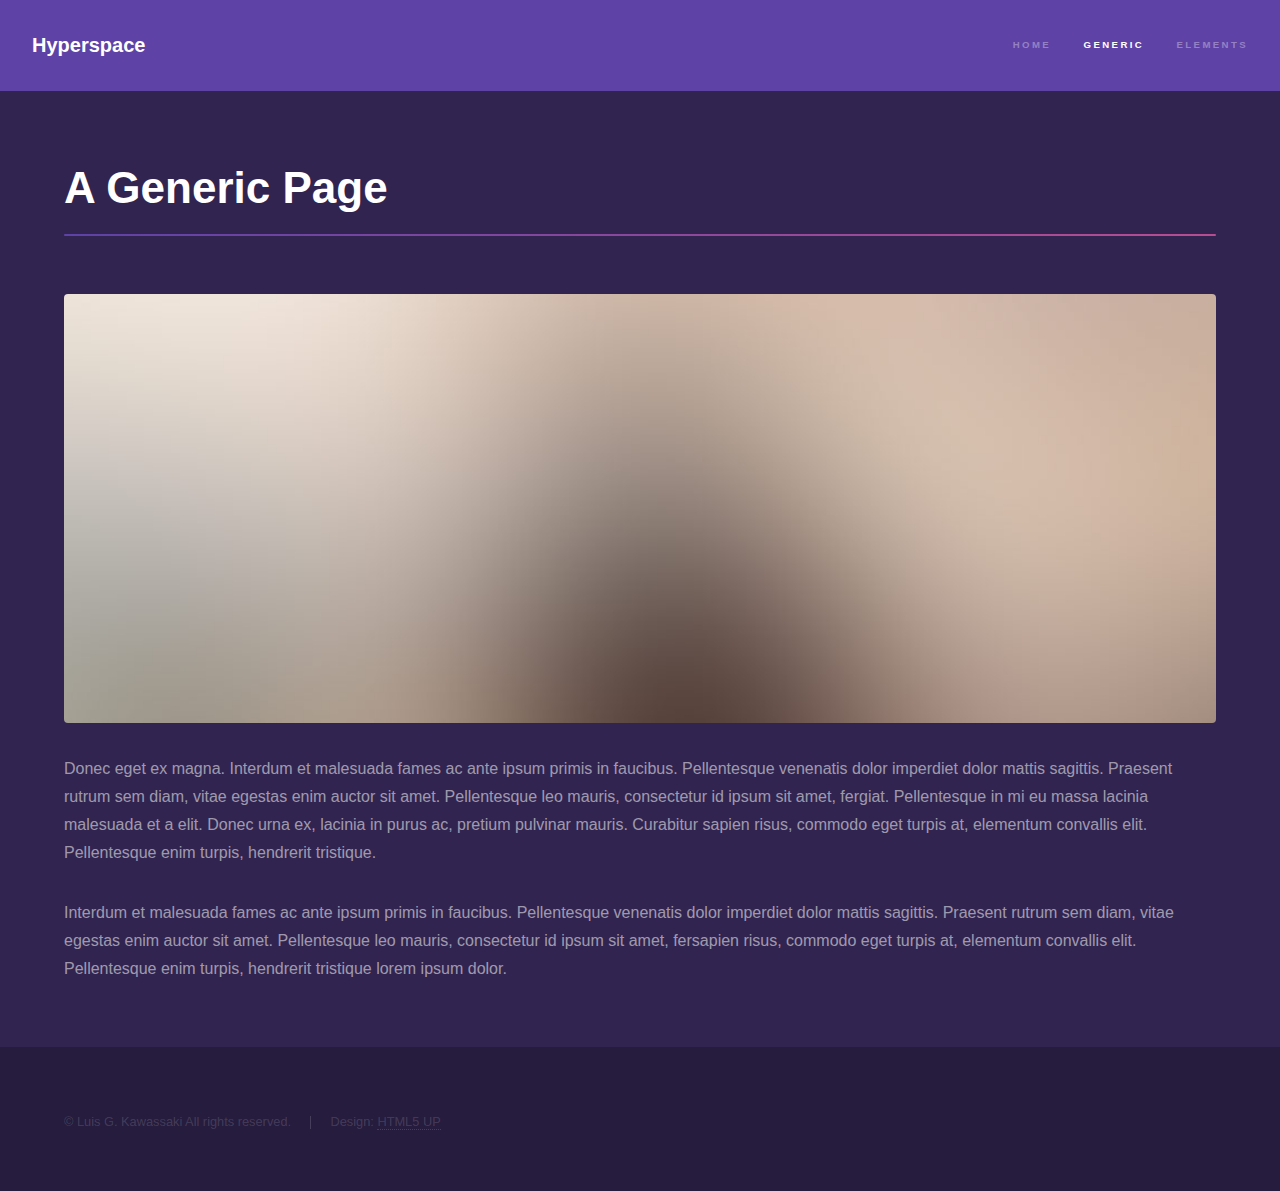
<file: generic.html>
<!DOCTYPE HTML>
<!--
	Hyperspace by HTML5 UP
	html5up.net | @ajlkn
	Free for personal and commercial use under the CCA 3.0 license (html5up.net/license)
-->
<html>
	<head>
		<title>Generic - Hyperspace by HTML5 UP</title>
		<meta charset="utf-8" />
		<meta name="viewport" content="width=device-width, initial-scale=1, user-scalable=no" />
		<link rel="stylesheet" href="assets/css/main.css" />
		<noscript><link rel="stylesheet" href="assets/css/noscript.css" /></noscript>
	</head>
	<body class="is-preload">

		<!-- Header -->
			<header id="header">
				<a href="index.html" class="title">Hyperspace</a>
				<nav>
					<ul>
						<li><a href="index.html">Home</a></li>
						<li><a href="generic.html" class="active">Generic</a></li>
						<li><a href="elements.html">Elements</a></li>
					</ul>
				</nav>
			</header>

		<!-- Wrapper -->
			<div id="wrapper">

				<!-- Main -->
					<section id="main" class="wrapper">
						<div class="inner">
							<h1 class="major">A Generic Page</h1>
							<span class="image fit"><img src="images/pic04.jpg" alt="" /></span>
							<p>Donec eget ex magna. Interdum et malesuada fames ac ante ipsum primis in faucibus. Pellentesque venenatis dolor imperdiet dolor mattis sagittis. Praesent rutrum sem diam, vitae egestas enim auctor sit amet. Pellentesque leo mauris, consectetur id ipsum sit amet, fergiat. Pellentesque in mi eu massa lacinia malesuada et a elit. Donec urna ex, lacinia in purus ac, pretium pulvinar mauris. Curabitur sapien risus, commodo eget turpis at, elementum convallis elit. Pellentesque enim turpis, hendrerit tristique.</p>
							<p>Interdum et malesuada fames ac ante ipsum primis in faucibus. Pellentesque venenatis dolor imperdiet dolor mattis sagittis. Praesent rutrum sem diam, vitae egestas enim auctor sit amet. Pellentesque leo mauris, consectetur id ipsum sit amet, fersapien risus, commodo eget turpis at, elementum convallis elit. Pellentesque enim turpis, hendrerit tristique lorem ipsum dolor.</p>
						</div>
					</section>

			</div>

		<!-- Footer -->
			<footer id="footer" class="wrapper alt">
				<div class="inner">
					<ul class="menu">
						<li>&copy; Luis G. Kawassaki All rights reserved.</li><li>Design: <a href="http://html5up.net">HTML5 UP</a></li>
					</ul>
				</div>
			</footer>

		<!-- Scripts -->
			<script src="assets/js/jquery.min.js"></script>
			<script src="assets/js/jquery.scrollex.min.js"></script>
			<script src="assets/js/jquery.scrolly.min.js"></script>
			<script src="assets/js/browser.min.js"></script>
			<script src="assets/js/breakpoints.min.js"></script>
			<script src="assets/js/util.js"></script>
			<script src="assets/js/main.js"></script>

	</body>
</html>
</file>
<file: assets/css/noscript.css>
/*
	Hyperspace by HTML5 UP
	html5up.net | @ajlkn
	Free for personal and commercial use under the CCA 3.0 license (html5up.net/license)
*/

/* Spotlights */

	.spotlights > section > .image:before {
		opacity: 0 !important;
	}

	.spotlights > section > .content > .inner {
		-moz-transform: none !important;
		-webkit-transform: none !important;
		-ms-transform: none !important;
		transform: none !important;
		opacity: 1 !important;
	}

/* Wrapper */

	.wrapper > .inner {
		opacity: 1 !important;
		-moz-transform: none !important;
		-webkit-transform: none !important;
		-ms-transform: none !important;
		transform: none !important;
	}

/* Sidebar */

	#sidebar > .inner {
		opacity: 1 !important;
	}

	#sidebar nav > ul > li {
		-moz-transform: none !important;
		-webkit-transform: none !important;
		-ms-transform: none !important;
		transform: none !important;
		opacity: 1 !important;
	}
</file>
<file: assets/css/main.css>
@import url(fontawesome-all.min.css);

/*
	Hyperspace by HTML5 UP
	html5up.net | @ajlkn
	Free for personal and commercial use under the CCA 3.0 license (html5up.net/license)
*/

html, body, div, span, applet, object,
iframe, h1, h2, h3, h4, h5, h6, p, blockquote,
pre, a, abbr, acronym, address, big, cite,
code, del, dfn, em, img, ins, kbd, q, s, samp,
small, strike, strong, sub, sup, tt, var, b,
u, i, center, dl, dt, dd, ol, ul, li, fieldset,
form, label, legend, table, caption, tbody,
tfoot, thead, tr, th, td, article, aside,
canvas, details, embed, figure, figcaption,
footer, header, hgroup, menu, nav, output, ruby,
section, summary, time, mark, audio, video {
	margin: 0;
	padding: 0;
	border: 0;
	font-size: 100%;
	font: inherit;
	vertical-align: baseline;}

article, aside, details, figcaption, figure,
footer, header, hgroup, menu, nav, section {
	display: block;}

body {
	line-height: 1;
}

ol, ul {
	list-style: none;
}

blockquote, q {
	quotes: none;
}

	blockquote:before, blockquote:after, q:before, q:after {
		content: '';
		content: none;
	}

table {
	border-collapse: collapse;
	border-spacing: 0;
}

body {
	-webkit-text-size-adjust: none;
}

mark {
	background-color: transparent;
	color: inherit;
}

input::-moz-focus-inner {
	border: 0;
	padding: 0;
}

input, select, textarea {
	-moz-appearance: none;
	-webkit-appearance: none;
	-ms-appearance: none;
	appearance: none;
}

/* Basic */

	@-ms-viewport {
		width: device-width;
	}

	body {
		-ms-overflow-style: scrollbar;
	}

	@media screen and (max-width: 480px) {

		html, body {
			min-width: 320px;
		}

	}

	html {
		box-sizing: border-box;
	}

	*, *:before, *:after {
		box-sizing: inherit;
	}

	body {
		background: #312450;
	}

		body.is-preload *, body.is-preload *:before, body.is-preload *:after {
			-moz-animation: none !important;
			-webkit-animation: none !important;
			-ms-animation: none !important;
			animation: none !important;
			-moz-transition: none !important;
			-webkit-transition: none !important;
			-ms-transition: none !important;
			transition: none !important;
		}

/* Type */

	body, input, select, textarea {
		color: rgba(255, 255, 255, 0.55);
		font-family: Arial, Helvetica, sans-serif;
		font-size: 16.5pt;
		font-weight: normal;
		line-height: 1.75;
	}

		@media screen and (max-width: 1680px) {

			body, input, select, textarea {
				font-size: 13pt;
			}

		}

		@media screen and (max-width: 1280px) {

			body, input, select, textarea {
				font-size: 12pt;
			}

		}

		@media screen and (max-width: 360px) {

			body, input, select, textarea {
				font-size: 11pt;
			}

		}

	a {
		-moz-transition: color 0.2s ease, border-bottom-color 0.2s ease;
		-webkit-transition: color 0.2s ease, border-bottom-color 0.2s ease;
		-ms-transition: color 0.2s ease, border-bottom-color 0.2s ease;
		transition: color 0.2s ease, border-bottom-color 0.2s ease;
		border-bottom: dotted 1px rgba(255, 255, 255, 0.35);
		color: inherit;
		text-decoration: none;
	}

		a:hover {
			border-bottom-color: transparent;
			color: #ffffff;
		}

	strong, b {
		color: #ffffff;
		font-weight: bold;
	}

	em, i {
		font-style: italic;
	}

	p {
		margin: 0 0 2em 0;
	}

	h1, h2, h3, h4, h5, h6 {
		color: #ffffff;
		font-weight: bold;
		line-height: 1.5;
		margin: 0 0 0.5em 0;
	}

		h1 a, h2 a, h3 a, h4 a, h5 a, h6 a {
			color: inherit;
			text-decoration: none;
		}

	h1 {
		font-size: 2.75em;
	}

		h1.major {
			margin: 0 0 1.3em 0;
			position: relative;
			padding-bottom: 0.35em;
		}

			h1.major:after {
				background-image: -moz-linear-gradient(to right, #5e42a6, #b74e91);
				background-image: -webkit-linear-gradient(to right, #5e42a6, #b74e91);
				background-image: -ms-linear-gradient(to right, #5e42a6, #b74e91);
				background-image: linear-gradient(to right, #5e42a6, #b74e91);
				-moz-transition: max-width 0.2s ease;
				-webkit-transition: max-width 0.2s ease;
				-ms-transition: max-width 0.2s ease;
				transition: max-width 0.2s ease;
				border-radius: 0.2em;
				bottom: 0;
				content: '';
				height: 0.05em;
				position: absolute;
				right: 0;
				width: 100%;
			}

	h2 {
		font-size: 1.75em;
	}

	h3 {
		font-size: 1.1em;
	}

	h4 {
		font-size: 1em;
	}

	h5 {
		font-size: 0.8em;
	}

	h6 {
		font-size: 0.6em;
	}

	@media screen and (max-width: 736px) {

		h1 {
			font-size: 2em;
		}

		h2 {
			font-size: 1.25em;
		}

		h3 {
			font-size: 1em;
		}

		h4 {
			font-size: 0.8em;
		}

		h5 {
			font-size: 0.6em;
		}

		h6 {
			font-size: 0.6em;
		}

	}

	sub {
		font-size: 0.8em;
		position: relative;
		top: 0.5em;
	}

	sup {
		font-size: 0.8em;
		position: relative;
		top: -0.5em;
	}

	blockquote {
		border-left: solid 4px rgba(255, 255, 255, 0.15);
		font-style: italic;
		margin: 0 0 2em 0;
		padding: 0.5em 0 0.5em 2em;
	}

	code {
		background: rgba(255, 255, 255, 0.05);
		border-radius: 0.25em;
		border: solid 1px rgba(255, 255, 255, 0.15);
		font-family: "Courier New", monospace;
		font-size: 0.9em;
		margin: 0 0.25em;
		padding: 0.25em 0.65em;
	}

	pre {
		-webkit-overflow-scrolling: touch;
		font-family: "Courier New", monospace;
		font-size: 0.9em;
		margin: 0 0 2em 0;
	}

		pre code {
			display: block;
			line-height: 1.75em;
			padding: 1em 1.5em;
			overflow-x: auto;
		}

	hr {
		border: 0;
		border-bottom: solid 1px rgba(255, 255, 255, 0.15);
		margin: 2em 0;
	}

		hr.major {
			margin: 3em 0;
		}

	.align-left {
		text-align: left;
	}

	.align-center {
		text-align: center;
	}

	.align-right {
		text-align: right;
	}

/* Row */

	.row {
		display: flex;
		flex-wrap: wrap;
		box-sizing: border-box;
		align-items: stretch;
	}

		.row > * {
			box-sizing: border-box;
		}

		.row.gtr-uniform > * > :last-child {
			margin-bottom: 0;
		}

		.row.aln-left {
			justify-content: flex-start;
		}

		.row.aln-center {
			justify-content: center;
		}

		.row.aln-right {
			justify-content: flex-end;
		}

		.row.aln-top {
			align-items: flex-start;
		}

		.row.aln-middle {
			align-items: center;
		}

		.row.aln-bottom {
			align-items: flex-end;
		}

		.row > .imp {
			order: -1;
		}

		.row > .col-1 {
			width: 8.33333%;
		}

		.row > .off-1 {
			margin-left: 8.33333%;
		}

		.row > .col-2 {
			width: 16.66667%;
		}

		.row > .off-2 {
			margin-left: 16.66667%;
		}

		.row > .col-3 {
			width: 25%;
		}

		.row > .off-3 {
			margin-left: 25%;
		}

		.row > .col-4 {
			width: 33.33333%;
		}

		.row > .off-4 {
			margin-left: 33.33333%;
		}

		.row > .col-5 {
			width: 41.66667%;
		}

		.row > .off-5 {
			margin-left: 41.66667%;
		}

		.row > .col-6 {
			width: 50%;
		}

		.row > .off-6 {
			margin-left: 50%;
		}

		.row > .col-7 {
			width: 58.33333%;
		}

		.row > .off-7 {
			margin-left: 58.33333%;
		}

		.row > .col-8 {
			width: 66.66667%;
		}

		.row > .off-8 {
			margin-left: 66.66667%;
		}

		.row > .col-9 {
			width: 75%;
		}

		.row > .off-9 {
			margin-left: 75%;
		}

		.row > .col-10 {
			width: 83.33333%;
		}

		.row > .off-10 {
			margin-left: 83.33333%;
		}

		.row > .col-11 {
			width: 91.66667%;
		}

		.row > .off-11 {
			margin-left: 91.66667%;
		}

		.row > .col-12 {
			width: 100%;
		}

		.row > .off-12 {
			margin-left: 100%;
		}

		.row.gtr-0 {
			margin-top: 0;
			margin-left: 0em;
		}

			.row.gtr-0 > * {
				padding: 0 0 0 0em;
			}

			.row.gtr-0.gtr-uniform {
				margin-top: 0em;
			}

				.row.gtr-0.gtr-uniform > * {
					padding-top: 0em;
				}

		.row.gtr-25 {
			margin-top: 0;
			margin-left: -0.375em;
		}

			.row.gtr-25 > * {
				padding: 0 0 0 0.375em;
			}

			.row.gtr-25.gtr-uniform {
				margin-top: -0.375em;
			}

				.row.gtr-25.gtr-uniform > * {
					padding-top: 0.375em;
				}

		.row.gtr-50 {
			margin-top: 0;
			margin-left: -0.75em;
		}

			.row.gtr-50 > * {
				padding: 0 0 0 0.75em;
			}

			.row.gtr-50.gtr-uniform {
				margin-top: -0.75em;
			}

				.row.gtr-50.gtr-uniform > * {
					padding-top: 0.75em;
				}

		.row {
			margin-top: 0;
			margin-left: -1.5em;
		}

			.row > * {
				padding: 0 0 0 1.5em;
			}

			.row.gtr-uniform {
				margin-top: -1.5em;
			}

				.row.gtr-uniform > * {
					padding-top: 1.5em;
				}

		.row.gtr-150 {
			margin-top: 0;
			margin-left: -2.25em;
		}

			.row.gtr-150 > * {
				padding: 0 0 0 2.25em;
			}

			.row.gtr-150.gtr-uniform {
				margin-top: -2.25em;
			}

				.row.gtr-150.gtr-uniform > * {
					padding-top: 2.25em;
				}

		.row.gtr-200 {
			margin-top: 0;
			margin-left: -3em;
		}

			.row.gtr-200 > * {
				padding: 0 0 0 3em;
			}

			.row.gtr-200.gtr-uniform {
				margin-top: -3em;
			}

				.row.gtr-200.gtr-uniform > * {
					padding-top: 3em;
				}

		@media screen and (max-width: 1680px) {

			.row {
				display: flex;
				flex-wrap: wrap;
				box-sizing: border-box;
				align-items: stretch;
			}

				.row > * {
					box-sizing: border-box;
				}

				.row.gtr-uniform > * > :last-child {
					margin-bottom: 0;
				}

				.row.aln-left {
					justify-content: flex-start;
				}

				.row.aln-center {
					justify-content: center;
				}

				.row.aln-right {
					justify-content: flex-end;
				}

				.row.aln-top {
					align-items: flex-start;
				}

				.row.aln-middle {
					align-items: center;
				}

				.row.aln-bottom {
					align-items: flex-end;
				}

				.row > .imp-xlarge {
					order: -1;
				}

				.row > .col-1-xlarge {
					width: 8.33333%;
				}

				.row > .off-1-xlarge {
					margin-left: 8.33333%;
				}

				.row > .col-2-xlarge {
					width: 16.66667%;
				}

				.row > .off-2-xlarge {
					margin-left: 16.66667%;
				}

				.row > .col-3-xlarge {
					width: 25%;
				}

				.row > .off-3-xlarge {
					margin-left: 25%;
				}

				.row > .col-4-xlarge {
					width: 33.33333%;
				}

				.row > .off-4-xlarge {
					margin-left: 33.33333%;
				}

				.row > .col-5-xlarge {
					width: 41.66667%;
				}

				.row > .off-5-xlarge {
					margin-left: 41.66667%;
				}

				.row > .col-6-xlarge {
					width: 50%;
				}

				.row > .off-6-xlarge {
					margin-left: 50%;
				}

				.row > .col-7-xlarge {
					width: 58.33333%;
				}

				.row > .off-7-xlarge {
					margin-left: 58.33333%;
				}

				.row > .col-8-xlarge {
					width: 66.66667%;
				}

				.row > .off-8-xlarge {
					margin-left: 66.66667%;
				}

				.row > .col-9-xlarge {
					width: 75%;
				}

				.row > .off-9-xlarge {
					margin-left: 75%;
				}

				.row > .col-10-xlarge {
					width: 83.33333%;
				}

				.row > .off-10-xlarge {
					margin-left: 83.33333%;
				}

				.row > .col-11-xlarge {
					width: 91.66667%;
				}

				.row > .off-11-xlarge {
					margin-left: 91.66667%;
				}

				.row > .col-12-xlarge {
					width: 100%;
				}

				.row > .off-12-xlarge {
					margin-left: 100%;
				}

				.row.gtr-0 {
					margin-top: 0;
					margin-left: 0em;
				}

					.row.gtr-0 > * {
						padding: 0 0 0 0em;
					}

					.row.gtr-0.gtr-uniform {
						margin-top: 0em;
					}

						.row.gtr-0.gtr-uniform > * {
							padding-top: 0em;
						}

				.row.gtr-25 {
					margin-top: 0;
					margin-left: -0.375em;
				}

					.row.gtr-25 > * {
						padding: 0 0 0 0.375em;
					}

					.row.gtr-25.gtr-uniform {
						margin-top: -0.375em;
					}

						.row.gtr-25.gtr-uniform > * {
							padding-top: 0.375em;
						}

				.row.gtr-50 {
					margin-top: 0;
					margin-left: -0.75em;
				}

					.row.gtr-50 > * {
						padding: 0 0 0 0.75em;
					}

					.row.gtr-50.gtr-uniform {
						margin-top: -0.75em;
					}

						.row.gtr-50.gtr-uniform > * {
							padding-top: 0.75em;
						}

				.row {
					margin-top: 0;
					margin-left: -1.5em;
				}

					.row > * {
						padding: 0 0 0 1.5em;
					}

					.row.gtr-uniform {
						margin-top: -1.5em;
					}

						.row.gtr-uniform > * {
							padding-top: 1.5em;
						}

				.row.gtr-150 {
					margin-top: 0;
					margin-left: -2.25em;
				}

					.row.gtr-150 > * {
						padding: 0 0 0 2.25em;
					}

					.row.gtr-150.gtr-uniform {
						margin-top: -2.25em;
					}

						.row.gtr-150.gtr-uniform > * {
							padding-top: 2.25em;
						}

				.row.gtr-200 {
					margin-top: 0;
					margin-left: -3em;
				}

					.row.gtr-200 > * {
						padding: 0 0 0 3em;
					}

					.row.gtr-200.gtr-uniform {
						margin-top: -3em;
					}

						.row.gtr-200.gtr-uniform > * {
							padding-top: 3em;
						}

		}

		@media screen and (max-width: 1280px) {

			.row {
				display: flex;
				flex-wrap: wrap;
				box-sizing: border-box;
				align-items: stretch;
			}

				.row > * {
					box-sizing: border-box;
				}

				.row.gtr-uniform > * > :last-child {
					margin-bottom: 0;
				}

				.row.aln-left {
					justify-content: flex-start;
				}

				.row.aln-center {
					justify-content: center;
				}

				.row.aln-right {
					justify-content: flex-end;
				}

				.row.aln-top {
					align-items: flex-start;
				}

				.row.aln-middle {
					align-items: center;
				}

				.row.aln-bottom {
					align-items: flex-end;
				}

				.row > .imp-large {
					order: -1;
				}

				.row > .col-1-large {
					width: 8.33333%;
				}

				.row > .off-1-large {
					margin-left: 8.33333%;
				}

				.row > .col-2-large {
					width: 16.66667%;
				}

				.row > .off-2-large {
					margin-left: 16.66667%;
				}

				.row > .col-3-large {
					width: 25%;
				}

				.row > .off-3-large {
					margin-left: 25%;
				}

				.row > .col-4-large {
					width: 33.33333%;
				}

				.row > .off-4-large {
					margin-left: 33.33333%;
				}

				.row > .col-5-large {
					width: 41.66667%;
				}

				.row > .off-5-large {
					margin-left: 41.66667%;
				}

				.row > .col-6-large {
					width: 50%;
				}

				.row > .off-6-large {
					margin-left: 50%;
				}

				.row > .col-7-large {
					width: 58.33333%;
				}

				.row > .off-7-large {
					margin-left: 58.33333%;
				}

				.row > .col-8-large {
					width: 66.66667%;
				}

				.row > .off-8-large {
					margin-left: 66.66667%;
				}

				.row > .col-9-large {
					width: 75%;
				}

				.row > .off-9-large {
					margin-left: 75%;
				}

				.row > .col-10-large {
					width: 83.33333%;
				}

				.row > .off-10-large {
					margin-left: 83.33333%;
				}

				.row > .col-11-large {
					width: 91.66667%;
				}

				.row > .off-11-large {
					margin-left: 91.66667%;
				}

				.row > .col-12-large {
					width: 100%;
				}

				.row > .off-12-large {
					margin-left: 100%;
				}

				.row.gtr-0 {
					margin-top: 0;
					margin-left: 0em;
				}

					.row.gtr-0 > * {
						padding: 0 0 0 0em;
					}

					.row.gtr-0.gtr-uniform {
						margin-top: 0em;
					}

						.row.gtr-0.gtr-uniform > * {
							padding-top: 0em;
						}

				.row.gtr-25 {
					margin-top: 0;
					margin-left: -0.375em;
				}

					.row.gtr-25 > * {
						padding: 0 0 0 0.375em;
					}

					.row.gtr-25.gtr-uniform {
						margin-top: -0.375em;
					}

						.row.gtr-25.gtr-uniform > * {
							padding-top: 0.375em;
						}

				.row.gtr-50 {
					margin-top: 0;
					margin-left: -0.75em;
				}

					.row.gtr-50 > * {
						padding: 0 0 0 0.75em;
					}

					.row.gtr-50.gtr-uniform {
						margin-top: -0.75em;
					}

						.row.gtr-50.gtr-uniform > * {
							padding-top: 0.75em;
						}

				.row {
					margin-top: 0;
					margin-left: -1.5em;
				}

					.row > * {
						padding: 0 0 0 1.5em;
					}

					.row.gtr-uniform {
						margin-top: -1.5em;
					}

						.row.gtr-uniform > * {
							padding-top: 1.5em;
						}

				.row.gtr-150 {
					margin-top: 0;
					margin-left: -2.25em;
				}

					.row.gtr-150 > * {
						padding: 0 0 0 2.25em;
					}

					.row.gtr-150.gtr-uniform {
						margin-top: -2.25em;
					}

						.row.gtr-150.gtr-uniform > * {
							padding-top: 2.25em;
						}

				.row.gtr-200 {
					margin-top: 0;
					margin-left: -3em;
				}

					.row.gtr-200 > * {
						padding: 0 0 0 3em;
					}

					.row.gtr-200.gtr-uniform {
						margin-top: -3em;
					}

						.row.gtr-200.gtr-uniform > * {
							padding-top: 3em;
						}

		}

		@media screen and (max-width: 980px) {

			.row {
				display: flex;
				flex-wrap: wrap;
				box-sizing: border-box;
				align-items: stretch;
			}

				.row > * {
					box-sizing: border-box;
				}

				.row.gtr-uniform > * > :last-child {
					margin-bottom: 0;
				}

				.row.aln-left {
					justify-content: flex-start;
				}

				.row.aln-center {
					justify-content: center;
				}

				.row.aln-right {
					justify-content: flex-end;
				}

				.row.aln-top {
					align-items: flex-start;
				}

				.row.aln-middle {
					align-items: center;
				}

				.row.aln-bottom {
					align-items: flex-end;
				}

				.row > .imp-medium {
					order: -1;
				}

				.row > .col-1-medium {
					width: 8.33333%;
				}

				.row > .off-1-medium {
					margin-left: 8.33333%;
				}

				.row > .col-2-medium {
					width: 16.66667%;
				}

				.row > .off-2-medium {
					margin-left: 16.66667%;
				}

				.row > .col-3-medium {
					width: 25%;
				}

				.row > .off-3-medium {
					margin-left: 25%;
				}

				.row > .col-4-medium {
					width: 33.33333%;
				}

				.row > .off-4-medium {
					margin-left: 33.33333%;
				}

				.row > .col-5-medium {
					width: 41.66667%;
				}

				.row > .off-5-medium {
					margin-left: 41.66667%;
				}

				.row > .col-6-medium {
					width: 50%;
				}

				.row > .off-6-medium {
					margin-left: 50%;
				}

				.row > .col-7-medium {
					width: 58.33333%;
				}

				.row > .off-7-medium {
					margin-left: 58.33333%;
				}

				.row > .col-8-medium {
					width: 66.66667%;
				}

				.row > .off-8-medium {
					margin-left: 66.66667%;
				}

				.row > .col-9-medium {
					width: 75%;
				}

				.row > .off-9-medium {
					margin-left: 75%;
				}

				.row > .col-10-medium {
					width: 83.33333%;
				}

				.row > .off-10-medium {
					margin-left: 83.33333%;
				}

				.row > .col-11-medium {
					width: 91.66667%;
				}

				.row > .off-11-medium {
					margin-left: 91.66667%;
				}

				.row > .col-12-medium {
					width: 100%;
				}

				.row > .off-12-medium {
					margin-left: 100%;
				}

				.row.gtr-0 {
					margin-top: 0;
					margin-left: 0em;
				}

					.row.gtr-0 > * {
						padding: 0 0 0 0em;
					}

					.row.gtr-0.gtr-uniform {
						margin-top: 0em;
					}

						.row.gtr-0.gtr-uniform > * {
							padding-top: 0em;
						}

				.row.gtr-25 {
					margin-top: 0;
					margin-left: -0.375em;
				}

					.row.gtr-25 > * {
						padding: 0 0 0 0.375em;
					}

					.row.gtr-25.gtr-uniform {
						margin-top: -0.375em;
					}

						.row.gtr-25.gtr-uniform > * {
							padding-top: 0.375em;
						}

				.row.gtr-50 {
					margin-top: 0;
					margin-left: -0.75em;
				}

					.row.gtr-50 > * {
						padding: 0 0 0 0.75em;
					}

					.row.gtr-50.gtr-uniform {
						margin-top: -0.75em;
					}

						.row.gtr-50.gtr-uniform > * {
							padding-top: 0.75em;
						}

				.row {
					margin-top: 0;
					margin-left: -1.5em;
				}

					.row > * {
						padding: 0 0 0 1.5em;
					}

					.row.gtr-uniform {
						margin-top: -1.5em;
					}

						.row.gtr-uniform > * {
							padding-top: 1.5em;
						}

				.row.gtr-150 {
					margin-top: 0;
					margin-left: -2.25em;
				}

					.row.gtr-150 > * {
						padding: 0 0 0 2.25em;
					}

					.row.gtr-150.gtr-uniform {
						margin-top: -2.25em;
					}

						.row.gtr-150.gtr-uniform > * {
							padding-top: 2.25em;
						}

				.row.gtr-200 {
					margin-top: 0;
					margin-left: -3em;
				}

					.row.gtr-200 > * {
						padding: 0 0 0 3em;
					}

					.row.gtr-200.gtr-uniform {
						margin-top: -3em;
					}

						.row.gtr-200.gtr-uniform > * {
							padding-top: 3em;
						}

		}

		@media screen and (max-width: 736px) {

			.row {
				display: flex;
				flex-wrap: wrap;
				box-sizing: border-box;
				align-items: stretch;
			}

				.row > * {
					box-sizing: border-box;
				}

				.row.gtr-uniform > * > :last-child {
					margin-bottom: 0;
				}

				.row.aln-left {
					justify-content: flex-start;
				}

				.row.aln-center {
					justify-content: center;
				}

				.row.aln-right {
					justify-content: flex-end;
				}

				.row.aln-top {
					align-items: flex-start;
				}

				.row.aln-middle {
					align-items: center;
				}

				.row.aln-bottom {
					align-items: flex-end;
				}

				.row > .imp-small {
					order: -1;
				}

				.row > .col-1-small {
					width: 8.33333%;
				}

				.row > .off-1-small {
					margin-left: 8.33333%;
				}

				.row > .col-2-small {
					width: 16.66667%;
				}

				.row > .off-2-small {
					margin-left: 16.66667%;
				}

				.row > .col-3-small {
					width: 25%;
				}

				.row > .off-3-small {
					margin-left: 25%;
				}

				.row > .col-4-small {
					width: 33.33333%;
				}

				.row > .off-4-small {
					margin-left: 33.33333%;
				}

				.row > .col-5-small {
					width: 41.66667%;
				}

				.row > .off-5-small {
					margin-left: 41.66667%;
				}

				.row > .col-6-small {
					width: 50%;
				}

				.row > .off-6-small {
					margin-left: 50%;
				}

				.row > .col-7-small {
					width: 58.33333%;
				}

				.row > .off-7-small {
					margin-left: 58.33333%;
				}

				.row > .col-8-small {
					width: 66.66667%;
				}

				.row > .off-8-small {
					margin-left: 66.66667%;
				}

				.row > .col-9-small {
					width: 75%;
				}

				.row > .off-9-small {
					margin-left: 75%;
				}

				.row > .col-10-small {
					width: 83.33333%;
				}

				.row > .off-10-small {
					margin-left: 83.33333%;
				}

				.row > .col-11-small {
					width: 91.66667%;
				}

				.row > .off-11-small {
					margin-left: 91.66667%;
				}

				.row > .col-12-small {
					width: 100%;
				}

				.row > .off-12-small {
					margin-left: 100%;
				}

				.row.gtr-0 {
					margin-top: 0;
					margin-left: 0em;
				}

					.row.gtr-0 > * {
						padding: 0 0 0 0em;
					}

					.row.gtr-0.gtr-uniform {
						margin-top: 0em;
					}

						.row.gtr-0.gtr-uniform > * {
							padding-top: 0em;
						}

				.row.gtr-25 {
					margin-top: 0;
					margin-left: -0.375em;
				}

					.row.gtr-25 > * {
						padding: 0 0 0 0.375em;
					}

					.row.gtr-25.gtr-uniform {
						margin-top: -0.375em;
					}

						.row.gtr-25.gtr-uniform > * {
							padding-top: 0.375em;
						}

				.row.gtr-50 {
					margin-top: 0;
					margin-left: -0.75em;
				}

					.row.gtr-50 > * {
						padding: 0 0 0 0.75em;
					}

					.row.gtr-50.gtr-uniform {
						margin-top: -0.75em;
					}

						.row.gtr-50.gtr-uniform > * {
							padding-top: 0.75em;
						}

				.row {
					margin-top: 0;
					margin-left: -1.5em;
				}

					.row > * {
						padding: 0 0 0 1.5em;
					}

					.row.gtr-uniform {
						margin-top: -1.5em;
					}

						.row.gtr-uniform > * {
							padding-top: 1.5em;
						}

				.row.gtr-150 {
					margin-top: 0;
					margin-left: -2.25em;
				}

					.row.gtr-150 > * {
						padding: 0 0 0 2.25em;
					}

					.row.gtr-150.gtr-uniform {
						margin-top: -2.25em;
					}

						.row.gtr-150.gtr-uniform > * {
							padding-top: 2.25em;
						}

				.row.gtr-200 {
					margin-top: 0;
					margin-left: -3em;
				}

					.row.gtr-200 > * {
						padding: 0 0 0 3em;
					}

					.row.gtr-200.gtr-uniform {
						margin-top: -3em;
					}

						.row.gtr-200.gtr-uniform > * {
							padding-top: 3em;
						}

		}

		@media screen and (max-width: 480px) {

			.row {
				display: flex;
				flex-wrap: wrap;
				box-sizing: border-box;
				align-items: stretch;
			}

				.row > * {
					box-sizing: border-box;
				}

				.row.gtr-uniform > * > :last-child {
					margin-bottom: 0;
				}

				.row.aln-left {
					justify-content: flex-start;
				}

				.row.aln-center {
					justify-content: center;
				}

				.row.aln-right {
					justify-content: flex-end;
				}

				.row.aln-top {
					align-items: flex-start;
				}

				.row.aln-middle {
					align-items: center;
				}

				.row.aln-bottom {
					align-items: flex-end;
				}

				.row > .imp-xsmall {
					order: -1;
				}

				.row > .col-1-xsmall {
					width: 8.33333%;
				}

				.row > .off-1-xsmall {
					margin-left: 8.33333%;
				}

				.row > .col-2-xsmall {
					width: 16.66667%;
				}

				.row > .off-2-xsmall {
					margin-left: 16.66667%;
				}

				.row > .col-3-xsmall {
					width: 25%;
				}

				.row > .off-3-xsmall {
					margin-left: 25%;
				}

				.row > .col-4-xsmall {
					width: 33.33333%;
				}

				.row > .off-4-xsmall {
					margin-left: 33.33333%;
				}

				.row > .col-5-xsmall {
					width: 41.66667%;
				}

				.row > .off-5-xsmall {
					margin-left: 41.66667%;
				}

				.row > .col-6-xsmall {
					width: 50%;
				}

				.row > .off-6-xsmall {
					margin-left: 50%;
				}

				.row > .col-7-xsmall {
					width: 58.33333%;
				}

				.row > .off-7-xsmall {
					margin-left: 58.33333%;
				}

				.row > .col-8-xsmall {
					width: 66.66667%;
				}

				.row > .off-8-xsmall {
					margin-left: 66.66667%;
				}

				.row > .col-9-xsmall {
					width: 75%;
				}

				.row > .off-9-xsmall {
					margin-left: 75%;
				}

				.row > .col-10-xsmall {
					width: 83.33333%;
				}

				.row > .off-10-xsmall {
					margin-left: 83.33333%;
				}

				.row > .col-11-xsmall {
					width: 91.66667%;
				}

				.row > .off-11-xsmall {
					margin-left: 91.66667%;
				}

				.row > .col-12-xsmall {
					width: 100%;
				}

				.row > .off-12-xsmall {
					margin-left: 100%;
				}

				.row.gtr-0 {
					margin-top: 0;
					margin-left: 0em;
				}

					.row.gtr-0 > * {
						padding: 0 0 0 0em;
					}

					.row.gtr-0.gtr-uniform {
						margin-top: 0em;
					}

						.row.gtr-0.gtr-uniform > * {
							padding-top: 0em;
						}

				.row.gtr-25 {
					margin-top: 0;
					margin-left: -0.375em;
				}

					.row.gtr-25 > * {
						padding: 0 0 0 0.375em;
					}

					.row.gtr-25.gtr-uniform {
						margin-top: -0.375em;
					}

						.row.gtr-25.gtr-uniform > * {
							padding-top: 0.375em;
						}

				.row.gtr-50 {
					margin-top: 0;
					margin-left: -0.75em;
				}

					.row.gtr-50 > * {
						padding: 0 0 0 0.75em;
					}

					.row.gtr-50.gtr-uniform {
						margin-top: -0.75em;
					}

						.row.gtr-50.gtr-uniform > * {
							padding-top: 0.75em;
						}

				.row {
					margin-top: 0;
					margin-left: -1.5em;
				}

					.row > * {
						padding: 0 0 0 1.5em;
					}

					.row.gtr-uniform {
						margin-top: -1.5em;
					}

						.row.gtr-uniform > * {
							padding-top: 1.5em;
						}

				.row.gtr-150 {
					margin-top: 0;
					margin-left: -2.25em;
				}

					.row.gtr-150 > * {
						padding: 0 0 0 2.25em;
					}

					.row.gtr-150.gtr-uniform {
						margin-top: -2.25em;
					}

						.row.gtr-150.gtr-uniform > * {
							padding-top: 2.25em;
						}

				.row.gtr-200 {
					margin-top: 0;
					margin-left: -3em;
				}

					.row.gtr-200 > * {
						padding: 0 0 0 3em;
					}

					.row.gtr-200.gtr-uniform {
						margin-top: -3em;
					}

						.row.gtr-200.gtr-uniform > * {
							padding-top: 3em;
						}

		}

/* Box */

	.box {
		border-radius: 0.25em;
		border: solid 1px rgba(255, 255, 255, 0.15);
		margin-bottom: 2em;
		padding: 1.5em;
	}

		.box > :last-child,
		.box > :last-child > :last-child,
		.box > :last-child > :last-child > :last-child {
			margin-bottom: 0;
		}

		.box.alt {
			border: 0;
			border-radius: 0;
			padding: 0;
		}

/* Button */

	input[type="submit"],
	input[type="reset"],
	input[type="button"],
	button,
	.button {
		-moz-appearance: none;
		-webkit-appearance: none;
		-ms-appearance: none;
		appearance: none;
		-moz-transition: border-color 0.2s ease;
		-webkit-transition: border-color 0.2s ease;
		-ms-transition: border-color 0.2s ease;
		transition: border-color 0.2s ease;
		background-color: transparent;
		border: solid 1px !important;
		border-color: rgba(255, 255, 255, 0.15) !important;
		border-radius: 3em;
		color: #ffffff !important;
		cursor: pointer;
		display: inline-block;
		font-size: 0.6em;
		font-weight: bold;
		height: calc(4.75em + 2px);
		letter-spacing: 0.25em;
		line-height: 4.75em;
		outline: 0;
		padding: 0 3.75em;
		position: relative;
		text-align: center;
		text-decoration: none;
		text-transform: uppercase;
		white-space: nowrap;
	}

		input[type="submit"]:after,
		input[type="reset"]:after,
		input[type="button"]:after,
		button:after,
		.button:after {
			-moz-transform: scale(0.25);
			-webkit-transform: scale(0.25);
			-ms-transform: scale(0.25);
			transform: scale(0.25);
			pointer-events: none;
			-moz-transition: opacity 0.2s ease, -moz-transform 0.2s ease;
			-webkit-transition: opacity 0.2s ease, -webkit-transform 0.2s ease;
			-ms-transition: opacity 0.2s ease, -ms-transform 0.2s ease;
			transition: opacity 0.2s ease, transform 0.2s ease;
			background: #ffffff;
			border-radius: 3em;
			content: '';
			height: 100%;
			left: 0;
			opacity: 0;
			position: absolute;
			top: 0;
			width: 100%;
		}

		input[type="submit"].icon:before,
		input[type="reset"].icon:before,
		input[type="button"].icon:before,
		button.icon:before,
		.button.icon:before {
			margin-right: 0.75em;
		}

		input[type="submit"].fit,
		input[type="reset"].fit,
		input[type="button"].fit,
		button.fit,
		.button.fit {
			width: 100%;
		}

		input[type="submit"].small,
		input[type="reset"].small,
		input[type="button"].small,
		button.small,
		.button.small {
			font-size: 0.4em;
		}

		input[type="submit"].large,
		input[type="reset"].large,
		input[type="button"].large,
		button.large,
		.button.large {
			font-size: 0.8em;
		}

		input[type="submit"].primary,
		input[type="reset"].primary,
		input[type="button"].primary,
		button.primary,
		.button.primary {
			background-color: #ffffff;
			color: #312450 !important;
		}

			input[type="submit"].primary:after,
			input[type="reset"].primary:after,
			input[type="button"].primary:after,
			button.primary:after,
			.button.primary:after {
				display: none;
			}

		input[type="submit"].disabled, input[type="submit"]:disabled,
		input[type="reset"].disabled,
		input[type="reset"]:disabled,
		input[type="button"].disabled,
		input[type="button"]:disabled,
		button.disabled,
		button:disabled,
		.button.disabled,
		.button:disabled {
			cursor: default;
			opacity: 0.5;
			pointer-events: none;
		}

		input[type="submit"]:hover,
		input[type="reset"]:hover,
		input[type="button"]:hover,
		button:hover,
		.button:hover {
			border-color: rgba(255, 255, 255, 0.55) !important;
		}

			input[type="submit"]:hover:after,
			input[type="reset"]:hover:after,
			input[type="button"]:hover:after,
			button:hover:after,
			.button:hover:after {
				opacity: 0.05;
				-moz-transform: scale(1);
				-webkit-transform: scale(1);
				-ms-transform: scale(1);
				transform: scale(1);
			}

			input[type="submit"]:hover:active,
			input[type="reset"]:hover:active,
			input[type="button"]:hover:active,
			button:hover:active,
			.button:hover:active {
				border-color: #ffffff !important;
			}

				input[type="submit"]:hover:active:after,
				input[type="reset"]:hover:active:after,
				input[type="button"]:hover:active:after,
				button:hover:active:after,
				.button:hover:active:after {
					opacity: 0.1;
				}

/* Features */

	.features {
		display: -moz-flex;
		display: -webkit-flex;
		display: -ms-flex;
		display: flex;
		-moz-flex-wrap: wrap;
		-webkit-flex-wrap: wrap;
		-ms-flex-wrap: wrap;
		flex-wrap: wrap;
		border-radius: 0.25em;
		border: solid 1px rgba(255, 255, 255, 0.15);
		background: rgba(255, 255, 255, 0.05);
		margin: 0 0 2em 0;
	}

		.features section {
			padding: 3.5em 3em 1em 7em ;
			width: 50%;
			border-top: solid 1px rgba(255, 255, 255, 0.15);
			position: relative;
		}

			.features section:nth-child(-n + 2) {
				border-top-width: 0;
			}

			.features section:nth-child(2n) {
				border-left: solid 1px rgba(255, 255, 255, 0.15);
			}

			.features section .icon {
				-moz-transition: opacity 0.5s ease, -moz-transform 0.5s ease;
				-webkit-transition: opacity 0.5s ease, -webkit-transform 0.5s ease;
				-ms-transition: opacity 0.5s ease, -ms-transform 0.5s ease;
				transition: opacity 0.5s ease, transform 0.5s ease;
				-moz-transition-delay: 1s;
				-webkit-transition-delay: 1s;
				-ms-transition-delay: 1s;
				transition-delay: 1s;
				-moz-transform: scale(1);
				-webkit-transform: scale(1);
				-ms-transform: scale(1);
				transform: scale(1);
				position: absolute;
				left: 3em;
				top: 3em;
				opacity: 1;
			}

			.features section:nth-child(1) .icon {
				-moz-transition-delay: 0.15s;
				-webkit-transition-delay: 0.15s;
				-ms-transition-delay: 0.15s;
				transition-delay: 0.15s;
			}

			.features section:nth-child(2) .icon {
				-moz-transition-delay: 0.3s;
				-webkit-transition-delay: 0.3s;
				-ms-transition-delay: 0.3s;
				transition-delay: 0.3s;
			}

			.features section:nth-child(3) .icon {
				-moz-transition-delay: 0.45s;
				-webkit-transition-delay: 0.45s;
				-ms-transition-delay: 0.45s;
				transition-delay: 0.45s;
			}

			.features section:nth-child(4) .icon {
				-moz-transition-delay: 0.6s;
				-webkit-transition-delay: 0.6s;
				-ms-transition-delay: 0.6s;
				transition-delay: 0.6s;
			}

			.features section:nth-child(5) .icon {
				-moz-transition-delay: 0.75s;
				-webkit-transition-delay: 0.75s;
				-ms-transition-delay: 0.75s;
				transition-delay: 0.75s;
			}

			.features section:nth-child(6) .icon {
				-moz-transition-delay: 0.9s;
				-webkit-transition-delay: 0.9s;
				-ms-transition-delay: 0.9s;
				transition-delay: 0.9s;
			}

			.features section:nth-child(7) .icon {
				-moz-transition-delay: 1.05s;
				-webkit-transition-delay: 1.05s;
				-ms-transition-delay: 1.05s;
				transition-delay: 1.05s;
			}

			.features section:nth-child(8) .icon {
				-moz-transition-delay: 1.2s;
				-webkit-transition-delay: 1.2s;
				-ms-transition-delay: 1.2s;
				transition-delay: 1.2s;
			}

			.features section:nth-child(9) .icon {
				-moz-transition-delay: 1.35s;
				-webkit-transition-delay: 1.35s;
				-ms-transition-delay: 1.35s;
				transition-delay: 1.35s;
			}

			.features section:nth-child(10) .icon {
				-moz-transition-delay: 1.5s;
				-webkit-transition-delay: 1.5s;
				-ms-transition-delay: 1.5s;
				transition-delay: 1.5s;
			}

			.features section:nth-child(11) .icon {
				-moz-transition-delay: 1.65s;
				-webkit-transition-delay: 1.65s;
				-ms-transition-delay: 1.65s;
				transition-delay: 1.65s;
			}

			.features section:nth-child(12) .icon {
				-moz-transition-delay: 1.8s;
				-webkit-transition-delay: 1.8s;
				-ms-transition-delay: 1.8s;
				transition-delay: 1.8s;
			}

			.features section:nth-child(13) .icon {
				-moz-transition-delay: 1.95s;
				-webkit-transition-delay: 1.95s;
				-ms-transition-delay: 1.95s;
				transition-delay: 1.95s;
			}

			.features section:nth-child(14) .icon {
				-moz-transition-delay: 2.1s;
				-webkit-transition-delay: 2.1s;
				-ms-transition-delay: 2.1s;
				transition-delay: 2.1s;
			}

			.features section:nth-child(15) .icon {
				-moz-transition-delay: 2.25s;
				-webkit-transition-delay: 2.25s;
				-ms-transition-delay: 2.25s;
				transition-delay: 2.25s;
			}

			.features section:nth-child(16) .icon {
				-moz-transition-delay: 2.4s;
				-webkit-transition-delay: 2.4s;
				-ms-transition-delay: 2.4s;
				transition-delay: 2.4s;
			}

			.features section:nth-child(17) .icon {
				-moz-transition-delay: 2.55s;
				-webkit-transition-delay: 2.55s;
				-ms-transition-delay: 2.55s;
				transition-delay: 2.55s;
			}

			.features section:nth-child(18) .icon {
				-moz-transition-delay: 2.7s;
				-webkit-transition-delay: 2.7s;
				-ms-transition-delay: 2.7s;
				transition-delay: 2.7s;
			}

			.features section:nth-child(19) .icon {
				-moz-transition-delay: 2.85s;
				-webkit-transition-delay: 2.85s;
				-ms-transition-delay: 2.85s;
				transition-delay: 2.85s;
			}

			.features section:nth-child(20) .icon {
				-moz-transition-delay: 3s;
				-webkit-transition-delay: 3s;
				-ms-transition-delay: 3s;
				transition-delay: 3s;
			}

		.features.inactive section .icon {
			-moz-transform: scale(0.5);
			-webkit-transform: scale(0.5);
			-ms-transform: scale(0.5);
			transform: scale(0.5);
			opacity: 0;
		}

		@media screen and (max-width: 980px) {

			.features {
				display: block;
			}

				.features section {
					border-top-width: 1px !important;
					border-left-width: 0 !important;
					width: 100%;
				}

					.features section:first-child {
						border-top-width: 0 !important;
					}

		}

		@media screen and (max-width: 736px) {

			.features section {
				padding: 2.5em 1.5em 0.1em 5.5em ;
			}

				.features section .icon {
					left: 1.5em;
					top: 2em;
				}

		}

		@media screen and (max-width: 480px) {

			.features section {
				padding: 2em 1.5em 0.1em 1.5em ;
			}

				.features section .icon {
					left: 0;
					position: relative;
					top: 0;
				}

		}

/* Form */

	form {
		margin: 0 0 2em 0;
	}

		form > :last-child {
			margin-bottom: 0;
		}

		form > .fields {
			display: -moz-flex;
			display: -webkit-flex;
			display: -ms-flex;
			display: flex;
			-moz-flex-wrap: wrap;
			-webkit-flex-wrap: wrap;
			-ms-flex-wrap: wrap;
			flex-wrap: wrap;
			width: calc(100% + 3em);
			margin: -1.5em 0 2em -1.5em;
		}

			form > .fields > .field {
				-moz-flex-grow: 0;
				-webkit-flex-grow: 0;
				-ms-flex-grow: 0;
				flex-grow: 0;
				-moz-flex-shrink: 0;
				-webkit-flex-shrink: 0;
				-ms-flex-shrink: 0;
				flex-shrink: 0;
				padding: 1.5em 0 0 1.5em;
				width: calc(100% - 1.5em);
			}

				form > .fields > .field.half {
					width: calc(50% - 0.75em);
				}

				form > .fields > .field.third {
					width: calc(100%/3 - 0.5em);
				}

				form > .fields > .field.quarter {
					width: calc(25% - 0.375em);
				}

		@media screen and (max-width: 480px) {

			form > .fields {
				width: calc(100% + 3em);
				margin: -1.5em 0 2em -1.5em;
			}

				form > .fields > .field {
					padding: 1.5em 0 0 1.5em;
					width: calc(100% - 1.5em);
				}

					form > .fields > .field.half {
						width: calc(100% - 1.5em);
					}

					form > .fields > .field.third {
						width: calc(100% - 1.5em);
					}

					form > .fields > .field.quarter {
						width: calc(100% - 1.5em);
					}

		}

	label {
		color: #ffffff;
		font-weight: bold;
		line-height: 1.5;
		margin: 0 0 0.7em 0;
		display: block;
		font-size: 1.1em;
	}

	input[type="text"],
	input[type="password"],
	input[type="email"],
	input[type="tel"],
	select,
	textarea {
		-moz-appearance: none;
		-webkit-appearance: none;
		-ms-appearance: none;
		appearance: none;
		background: rgba(255, 255, 255, 0.05);
		border-radius: 0.25em;
		border: none;
		border: solid 1px rgba(255, 255, 255, 0.15);
		color: inherit;
		display: block;
		outline: 0;
		padding: 0 1em;
		text-decoration: none;
		width: 100%;
	}

		input[type="text"]:invalid,
		input[type="password"]:invalid,
		input[type="email"]:invalid,
		input[type="tel"]:invalid,
		select:invalid,
		textarea:invalid {
			box-shadow: none;
		}

		input[type="text"]:focus,
		input[type="password"]:focus,
		input[type="email"]:focus,
		input[type="tel"]:focus,
		select:focus,
		textarea:focus {
			border-color: #ffffff;
			box-shadow: 0 0 0 1px #ffffff;
		}

	select {
		background-image: url("data:image/svg+xml;charset=utf8,%3Csvg xmlns='http://www.w3.org/2000/svg' width='40' height='40' preserveAspectRatio='none' viewBox='0 0 40 40'%3E%3Cpath d='M9.4,12.3l10.4,10.4l10.4-10.4c0.2-0.2,0.5-0.4,0.9-0.4c0.3,0,0.6,0.1,0.9,0.4l3.3,3.3c0.2,0.2,0.4,0.5,0.4,0.9 c0,0.4-0.1,0.6-0.4,0.9L20.7,31.9c-0.2,0.2-0.5,0.4-0.9,0.4c-0.3,0-0.6-0.1-0.9-0.4L4.3,17.3c-0.2-0.2-0.4-0.5-0.4-0.9 c0-0.4,0.1-0.6,0.4-0.9l3.3-3.3c0.2-0.2,0.5-0.4,0.9-0.4S9.1,12.1,9.4,12.3z' fill='rgba(255, 255, 255, 0.15)' /%3E%3C/svg%3E");
		background-size: 1.25rem;
		background-repeat: no-repeat;
		background-position: calc(100% - 1rem) center;
		height: 2.75em;
		padding-right: 2.75em;
		text-overflow: ellipsis;
	}

		select option {
			color: #ffffff;
			background: #312450;
		}

		select:focus::-ms-value {
			background-color: transparent;
		}

		select::-ms-expand {
			display: none;
		}

	input[type="text"],
	input[type="password"],
	input[type="email"],
	select {
		height: 2.75em;
	}

	textarea {
		padding: 0.75em 1em;
	}

		body.is-ie textarea {
			min-height: 10em;
		}

	input[type="checkbox"],
	input[type="radio"] {
		-moz-appearance: none;
		-webkit-appearance: none;
		-ms-appearance: none;
		appearance: none;
		display: block;
		float: left;
		margin-right: -2em;
		opacity: 0;
		width: 1em;
		z-index: -1;
	}

		input[type="checkbox"] + label,
		input[type="radio"] + label {
			text-decoration: none;
			color: rgba(255, 255, 255, 0.55);
			cursor: pointer;
			display: inline-block;
			font-size: 1em;
			font-weight: normal;
			padding-left: 2.4em;
			padding-right: 0.75em;
			position: relative;
		}

			input[type="checkbox"] + label:before,
			input[type="radio"] + label:before {
				-moz-osx-font-smoothing: grayscale;
				-webkit-font-smoothing: antialiased;
				display: inline-block;
				font-style: normal;
				font-variant: normal;
				text-rendering: auto;
				line-height: 1;
				text-transform: none !important;
				font-family: 'Font Awesome 5 Free';
				font-weight: 900;
			}

			input[type="checkbox"] + label:before,
			input[type="radio"] + label:before {
				background: rgba(255, 255, 255, 0.05);
				border-radius: 0.25em;
				border: solid 1px rgba(255, 255, 255, 0.15);
				content: '';
				display: inline-block;
				font-size: 0.8em;
				height: 2.0625em;
				left: 0;
				line-height: 2.0625em;
				position: absolute;
				text-align: center;
				top: 0;
				width: 2.0625em;
			}

		input[type="checkbox"]:checked + label:before,
		input[type="radio"]:checked + label:before {
			background: #ffffff;
			border-color: #ffffff;
			color: #b74e91;
			content: '\f00c';
		}

		input[type="checkbox"]:focus + label:before,
		input[type="radio"]:focus + label:before {
			border-color: #ffffff;
			box-shadow: 0 0 0 1px #ffffff;
		}

	input[type="checkbox"] + label:before {
		border-radius: 0.25em;
	}

	input[type="radio"] + label:before {
		border-radius: 100%;
	}

	::-webkit-input-placeholder {
		color: rgba(255, 255, 255, 0.35) !important;
		opacity: 1.0;
	}

	:-moz-placeholder {
		color: rgba(255, 255, 255, 0.35) !important;
		opacity: 1.0;
	}

	::-moz-placeholder {
		color: rgba(255, 255, 255, 0.35) !important;
		opacity: 1.0;
	}

	:-ms-input-placeholder {
		color: rgba(255, 255, 255, 0.35) !important;
		opacity: 1.0;
	}

/* Icon */

	.icon {
		text-decoration: none;
		border-bottom: none;
		position: relative;
	}

		.icon:before {
			-moz-osx-font-smoothing: grayscale;
			-webkit-font-smoothing: antialiased;
			display: inline-block;
			font-style: normal;
			font-variant: normal;
			text-rendering: auto;
			line-height: 1;
			text-transform: none !important;
			font-family: 'Font Awesome 5 Free';
			font-weight: 400;
		}

		.icon > .label {
			display: none;
		}

		.icon:before {
			line-height: inherit;
		}

		.icon.solid:before {
			font-weight: 900;
		}

		.icon.brands:before {
			font-family: 'Font Awesome 5 Brands';
		}

		.icon.major {
			width: 2.5em;
			height: 2.5em;
			display: block;
			background: #ffffff;
			border-radius: 100%;
			color: #312450;
			text-align: center;
			line-height: 2.5em;
			margin: 0 0 1.3em 0;
		}

			.icon.major:before {
				font-size: 1.25em;
			}

				.wrapper.style1 .icon.major:before {
					color: #5e42a6;
				}

				.wrapper.style1-alt .icon.major:before {
					color: #493382;
				}

				.wrapper.style2 .icon.major:before {
					color: #5052b5;
				}

				.wrapper.style2-alt .icon.major:before {
					color: #3e4094;
				}

				.wrapper.style3 .icon.major:before {
					color: #b74e91;
				}

				.wrapper.style3-alt .icon.major:before {
					color: #953d75;
				}

/* Image */

	.image {
		border-radius: 0.25em;
		border: 0;
		display: inline-block;
		position: relative;
	}

		.image img {
			border-radius: 0.25em;
			display: block;
		}

		.image.left, .image.right {
			max-width: 40%;
		}

			.image.left img, .image.right img {
				width: 100%;
			}

		.image.left {
			float: left;
			margin: 0 1.5em 1em 0;
			top: 0.25em;
		}

		.image.right {
			float: right;
			margin: 0 0 1em 1.5em;
			top: 0.25em;
		}

		.image.fit {
			display: block;
			margin: 0 0 2em 0;
			width: 100%;
		}

			.image.fit img {
				width: 100%;
			}

		.image.main {
			display: block;
			margin: 0 0 3em 0;
			width: 100%;
		}

			.image.main img {
				width: 100%;
			}

/* List */

	ol {
		list-style: decimal;
		margin: 0 0 2em 0;
		padding-left: 1.25em;
	}

		ol li {
			padding-left: 0.25em;
		}

	ul {
		list-style: disc;
		margin: 0 0 2em 0;
		padding-left: 1em;
	}

		ul li {
			padding-left: 0.5em;
		}

		ul.alt {
			list-style: none;
			padding-left: 0;
		}

			ul.alt li {
				border-top: solid 1px rgba(255, 255, 255, 0.15);
				padding: 0.5em 0;
			}

				ul.alt li:first-child {
					border-top: 0;
					padding-top: 0;
				}

	dl {
		margin: 0 0 2em 0;
	}

		dl dt {
			display: block;
			font-weight: bold;
			margin: 0 0 1em 0;
		}

		dl dd {
			margin-left: 2em;
		}

/* Actions */

	ul.actions {
		display: -moz-flex;
		display: -webkit-flex;
		display: -ms-flex;
		display: flex;
		cursor: default;
		list-style: none;
		margin-left: -1em;
		padding-left: 0;
	}

		ul.actions li {
			padding: 0 0 0 1em;
			vertical-align: middle;
		}

		ul.actions.special {
			-moz-justify-content: center;
			-webkit-justify-content: center;
			-ms-justify-content: center;
			justify-content: center;
			width: 100%;
			margin-left: 0;
		}

			ul.actions.special li:first-child {
				padding-left: 0;
			}

		ul.actions.stacked {
			-moz-flex-direction: column;
			-webkit-flex-direction: column;
			-ms-flex-direction: column;
			flex-direction: column;
			margin-left: 0;
		}

			ul.actions.stacked li {
				padding: 1.3em 0 0 0;
			}

				ul.actions.stacked li:first-child {
					padding-top: 0;
				}

		ul.actions.fit {
			width: calc(100% + 1em);
		}

			ul.actions.fit li {
				-moz-flex-grow: 1;
				-webkit-flex-grow: 1;
				-ms-flex-grow: 1;
				flex-grow: 1;
				-moz-flex-shrink: 1;
				-webkit-flex-shrink: 1;
				-ms-flex-shrink: 1;
				flex-shrink: 1;
				width: 100%;
			}

				ul.actions.fit li > * {
					width: 100%;
				}

			ul.actions.fit.stacked {
				width: 100%;
			}

		@media screen and (max-width: 480px) {

			ul.actions:not(.fixed) {
				-moz-flex-direction: column;
				-webkit-flex-direction: column;
				-ms-flex-direction: column;
				flex-direction: column;
				margin-left: 0;
				width: 100% !important;
			}

				ul.actions:not(.fixed) li {
					-moz-flex-grow: 1;
					-webkit-flex-grow: 1;
					-ms-flex-grow: 1;
					flex-grow: 1;
					-moz-flex-shrink: 1;
					-webkit-flex-shrink: 1;
					-ms-flex-shrink: 1;
					flex-shrink: 1;
					padding: 1em 0 0 0;
					text-align: center;
					width: 100%;
				}

					ul.actions:not(.fixed) li > * {
						width: 100%;
					}

					ul.actions:not(.fixed) li:first-child {
						padding-top: 0;
					}

					ul.actions:not(.fixed) li input[type="submit"],
					ul.actions:not(.fixed) li input[type="reset"],
					ul.actions:not(.fixed) li input[type="button"],
					ul.actions:not(.fixed) li button,
					ul.actions:not(.fixed) li .button {
						width: 100%;
					}

						ul.actions:not(.fixed) li input[type="submit"].icon:before,
						ul.actions:not(.fixed) li input[type="reset"].icon:before,
						ul.actions:not(.fixed) li input[type="button"].icon:before,
						ul.actions:not(.fixed) li button.icon:before,
						ul.actions:not(.fixed) li .button.icon:before {
							margin-left: -0.5rem;
						}

		}

/* Contact */

	ul.contact {
		list-style: none;
		padding: 0;
	}

		ul.contact > li {
			padding: 0;
			margin: 1.5em 0 0 0;
		}

			ul.contact > li:first-child {
				margin-top: 0;
			}

/* Icons */

	ul.icons {
		cursor: default;
		list-style: none;
		padding-left: 0;
	}

		ul.icons li {
			display: inline-block;
			padding: 0 0.75em 0 0;
		}

			ul.icons li:last-child {
				padding-right: 0;
			}

			ul.icons li > a, ul.icons li > span {
				border: 0;
			}

				ul.icons li > a .label, ul.icons li > span .label {
					display: none;
				}

/* Menu */

	ul.menu {
		list-style: none;
		padding: 0;
	}

		ul.menu > li {
			border-left: solid 1px rgba(255, 255, 255, 0.15);
			display: inline-block;
			line-height: 1;
			margin-left: 1.5em;
			padding: 0 0 0 1.5em;
		}

			ul.menu > li:first-child {
				border-left: 0;
				margin: 0;
				padding-left: 0;
			}

		@media screen and (max-width: 480px) {

			ul.menu > li {
				border-left: 0;
				display: block;
				line-height: inherit;
				margin: 0.5em 0 0 0;
				padding-left: 0;
			}

		}

/* Section/Article */

	section.special, article.special {
		text-align: center;
	}

	header p {
		color: rgba(255, 255, 255, 0.35);
		position: relative;
		margin: 0 0 1.5em 0;
	}

	header h2 + p {
		font-size: 1.25em;
		margin-top: -1em;
		line-height: 1.5em;
	}

	header h3 + p {
		font-size: 1.1em;
		margin-top: -0.8em;
		line-height: 1.5em;
	}

	header h4 + p,
	header h5 + p,
	header h6 + p {
		font-size: 0.9em;
		margin-top: -0.6em;
		line-height: 1.5em;
	}

/* Split */

	.split {
		display: -moz-flex;
		display: -webkit-flex;
		display: -ms-flex;
		display: flex;
	}

		.split > * {
			width: calc(50% - 2.5em);
		}

		.split > :nth-child(2n - 1) {
			padding-right: 2.5em;
			border-right: solid 1px rgba(255, 255, 255, 0.15);
		}

		.split > :nth-child(2n) {
			padding-left: 2.5em;
		}

		.split.style1 > :nth-child(2n - 1) {
			width: calc(66.66666% - 2.5em);
		}

		.split.style1 > :nth-child(2n) {
			width: calc(33.33333% - 2.5em);
		}

		@media screen and (max-width: 1680px) {

			.split > * {
				width: calc(50% - 2em);
			}

			.split > :nth-child(2n - 1) {
				padding-right: 2em;
			}

			.split > :nth-child(2n) {
				padding-left: 2em;
			}

			.split.style1 > :nth-child(2n - 1) {
				width: calc(66.66666% - 2em);
			}

			.split.style1 > :nth-child(2n) {
				width: calc(33.33333% - 2em);
			}

		}

		@media screen and (max-width: 980px) {

			.split {
				display: block;
			}

				.split > * {
					border-top: solid 1px rgba(255, 255, 255, 0.15);
					margin: 4em 0 0 0;
					padding: 4em 0 0 0;
					width: 100% !important;
				}

				.split > :nth-child(2n - 1) {
					border-right: 0;
					padding-right: 0;
				}

				.split > :nth-child(2n) {
					padding-left: 0;
				}

				.split > :first-child {
					border-top: 0;
					margin-top: 0;
					padding-top: 0;
				}

		}

		@media screen and (max-width: 736px) {

			.split > * {
				margin: 3em 0 0 0;
				padding: 3em 0 0 0;
			}

		}

/* Spotlights */

	.spotlights > section {
		display: -moz-flex;
		display: -webkit-flex;
		display: -ms-flex;
		display: flex;
		-moz-flex-direction: row;
		-webkit-flex-direction: row;
		-ms-flex-direction: row;
		flex-direction: row;
		min-height: 22.5em;
	}

		body.is-ie .spotlights > section {
			min-height: 0;
		}

		.spotlights > section > .image {
			background-position: center center;
			background-size: cover;
			border-radius: 0;
			display: block;
			position: relative;
			width: 25em;
		}

			.spotlights > section > .image img {
				border-radius: 0;
				display: block;
			}

			.spotlights > section > .image:before {
				-moz-transition: opacity 1s ease;
				-webkit-transition: opacity 1s ease;
				-ms-transition: opacity 1s ease;
				transition: opacity 1s ease;
				background: rgba(49, 36, 80, 0.9);
				content: '';
				display: block;
				height: 100%;
				left: 0;
				opacity: 0;
				position: absolute;
				top: 0;
				width: 100%;
			}

		.spotlights > section > .content {
			padding: 4em 5em 2em 5em ;
			display: -moz-flex;
			display: -webkit-flex;
			display: -ms-flex;
			display: flex;
			-moz-flex-direction: column;
			-webkit-flex-direction: column;
			-ms-flex-direction: column;
			flex-direction: column;
			-moz-justify-content: center;
			-webkit-justify-content: center;
			-ms-justify-content: center;
			justify-content: center;
			width: 50em;
			-ms-flex: 1;
		}

			.spotlights > section > .content > .inner {
				-moz-transform: translateX(0) translateY(0);
				-webkit-transform: translateX(0) translateY(0);
				-ms-transform: translateX(0) translateY(0);
				transform: translateX(0) translateY(0);
				-moz-transition: opacity 1s ease, -moz-transform 1s ease;
				-webkit-transition: opacity 1s ease, -webkit-transform 1s ease;
				-ms-transition: opacity 1s ease, -ms-transform 1s ease;
				transition: opacity 1s ease, transform 1s ease;
				opacity: 1;
			}

		.spotlights > section:nth-child(2) {
			background-color: rgba(0, 0, 0, 0.05);
		}

		.spotlights > section:nth-child(3) {
			background-color: rgba(0, 0, 0, 0.1);
		}

		.spotlights > section.inactive > .image:before,
		body.is-preload .spotlights > section > .image:before {
			opacity: 1;
		}

		.spotlights > section.inactive > .content > .inner,
		body.is-preload .spotlights > section > .content > .inner {
			-moz-transform: translateX(-1em);
			-webkit-transform: translateX(-1em);
			-ms-transform: translateX(-1em);
			transform: translateX(-1em);
			opacity: 0;
		}

		@media screen and (max-width: 1680px) {

			.spotlights > section > .content {
				padding: 4em 4em 2em 4em ;
			}

		}

		@media screen and (max-width: 980px) {

			.spotlights > section {
				display: block;
			}

				.spotlights > section > .image {
					width: 100%;
					height: 50vh;
				}

				.spotlights > section > .content {
					width: 100%;
				}

				.spotlights > section.inactive > .content > .inner,
				body.is-preload .spotlights > section > .content > .inner {
					-moz-transform: translateY(1em);
					-webkit-transform: translateY(1em);
					-ms-transform: translateY(1em);
					transform: translateY(1em);
				}

		}

		@media screen and (max-width: 736px) {

			.spotlights > section > .image {
				height: 50vh;
				min-height: 15em;
			}

			.spotlights > section > .content {
				padding: 3em 2em 1em 2em ;
			}

		}

/* Table */

	.table-wrapper {
		-webkit-overflow-scrolling: touch;
		overflow-x: auto;
	}

	table {
		margin: 0 0 2em 0;
		width: 100%;
	}

		table tbody tr {
			border: solid 1px rgba(255, 255, 255, 0.15);
			border-left: 0;
			border-right: 0;
		}

			table tbody tr:nth-child(2n + 1) {
				background-color: rgba(255, 255, 255, 0.05);
			}

		table td {
			padding: 0.75em 0.75em;
		}

		table th {
			color: #ffffff;
			font-size: 1em;
			font-weight: bold;
			padding: 0 0.75em 0.75em 0.75em;
			text-align: left;
		}

		table thead {
			border-bottom: solid 2px rgba(255, 255, 255, 0.15);
		}

		table tfoot {
			border-top: solid 2px rgba(255, 255, 255, 0.15);
		}

		table.alt {
			border-collapse: separate;
		}

			table.alt tbody tr td {
				border: solid 1px rgba(255, 255, 255, 0.15);
				border-left-width: 0;
				border-top-width: 0;
			}

				table.alt tbody tr td:first-child {
					border-left-width: 1px;
				}

			table.alt tbody tr:first-child td {
				border-top-width: 1px;
			}

			table.alt thead {
				border-bottom: 0;
			}

			table.alt tfoot {
				border-top: 0;
			}

/* Wrapper */

	.wrapper {
		position: relative;
	}

		.wrapper > .inner {
			padding: 5em 5em 3em 5em ;
			max-width: 100%;
			width: 75em;
		}

			@media screen and (max-width: 1680px) {

				.wrapper > .inner {
					padding: 4em 4em 2em 4em ;
				}

			}

			@media screen and (max-width: 1280px) {

				.wrapper > .inner {
					width: 100%;
				}

			}

			@media screen and (max-width: 736px) {

				.wrapper > .inner {
					padding: 3em 2em 1em 2em ;
				}

			}

		.wrapper.alt {
			background-color: #261c3e;
		}

		.wrapper.style1 {
			background-color: #5e42a6;
		}

		.wrapper.style1-alt {
			background-color: #493382;
		}

		.wrapper.style2 {
			background-color: #6d15966f;
		}

		.wrapper.style2-alt {
			background-color: #3e4094;
		}

		.wrapper.style3 {
			background-color: #6d15966f;
		}

		.wrapper.style3-alt {
			background-color: #953d75;
		}

		.wrapper.fullscreen {
			display: -moz-flex;
			display: -webkit-flex;
			display: -ms-flex;
			display: flex;
			-moz-flex-direction: column;
			-webkit-flex-direction: column;
			-ms-flex-direction: column;
			flex-direction: column;
			-moz-justify-content: center;
			-webkit-justify-content: center;
			-ms-justify-content: center;
			justify-content: center;
			min-height: 100vh;
		}

			body.is-ie .wrapper.fullscreen {
				height: 100vh;
			}

			@media screen and (max-width: 1280px) {

				.wrapper.fullscreen {
					min-height: calc(100vh - 2.5em);
				}

					body.is-ie .wrapper.fullscreen {
						height: calc(100vh - 2.5em);
					}

			}

			@media screen and (max-width: 736px) {

				.wrapper.fullscreen {
					padding: 2em 0;
					min-height: 0;
				}

					body.is-ie .wrapper.fullscreen {
						height: auto;
					}

			}

		.wrapper.fade-up > .inner {
			-moz-transform: translateY(0);
			-webkit-transform: translateY(0);
			-ms-transform: translateY(0);
			transform: translateY(0);
			-moz-transition: opacity 1s ease, -moz-transform 1s ease;
			-webkit-transition: opacity 1s ease, -webkit-transform 1s ease;
			-ms-transition: opacity 1s ease, -ms-transform 1s ease;
			transition: opacity 1s ease, transform 1s ease;
			opacity: 1.0;
		}

		.wrapper.fade-up.inactive > .inner,
		body.is-preload .wrapper.fade-up > .inner {
			opacity: 0;
			-moz-transform: translateY(1em);
			-webkit-transform: translateY(1em);
			-ms-transform: translateY(1em);
			transform: translateY(1em);
		}

		.wrapper.fade-down > .inner {
			-moz-transform: translateY(0);
			-webkit-transform: translateY(0);
			-ms-transform: translateY(0);
			transform: translateY(0);
			-moz-transition: opacity 1s ease, -moz-transform 1s ease;
			-webkit-transition: opacity 1s ease, -webkit-transform 1s ease;
			-ms-transition: opacity 1s ease, -ms-transform 1s ease;
			transition: opacity 1s ease, transform 1s ease;
			opacity: 1.0;
		}

		.wrapper.fade-down.inactive > .inner,
		body.is-preload .wrapper.fade-down > .inner {
			opacity: 0;
			-moz-transform: translateY(-1em);
			-webkit-transform: translateY(-1em);
			-ms-transform: translateY(-1em);
			transform: translateY(-1em);
		}

		.wrapper.fade > .inner {
			-moz-transition: opacity 1s ease;
			-webkit-transition: opacity 1s ease;
			-ms-transition: opacity 1s ease;
			transition: opacity 1s ease;
			opacity: 1.0;
		}

		.wrapper.fade.inactive > .inner,
		body.is-preload .wrapper.fade > .inner {
			opacity: 0;
		}

/* Header */

	#header {
		display: -moz-flex;
		display: -webkit-flex;
		display: -ms-flex;
		display: flex;
		background-color: #5e42a6;
		cursor: default;
		padding: 1.75em 2em;
	}

		#header > .title {
			border: 0;
			color: #ffffff;
			display: block;
			font-size: 1.25em;
			font-weight: bold;
		}

		#header > nav {
			-moz-flex: 1;
			-webkit-flex: 1;
			-ms-flex: 1;
			flex: 1;
			text-align: right;
		}

			#header > nav > ul {
				margin: 0;
				padding: 0;
			}

				#header > nav > ul > li {
					display: inline-block;
					margin-left: 1.75em;
					padding: 0;
					vertical-align: middle;
				}

					#header > nav > ul > li:first-child {
						margin-left: 0;
					}

					#header > nav > ul > li a {
						border: 0;
						color: rgba(255, 255, 255, 0.35);
						display: inline-block;
						font-size: 0.6em;
						font-weight: bold;
						letter-spacing: 0.25em;
						text-transform: uppercase;
					}

						#header > nav > ul > li a:hover {
							color: rgba(255, 255, 255, 0.55);
						}

						#header > nav > ul > li a.active {
							color: #ffffff;
						}

		@media screen and (max-width: 736px) {

			#header {
				padding: 1em 2em;
			}

		}

		@media screen and (max-width: 480px) {

			#header {
				display: block;
				padding: 0 2em;
				text-align: left;
			}

				#header .title {
					font-size: 1.25em;
					padding: 1em 0;
				}

				#header > nav {
					border-top: solid 1px rgba(255, 255, 255, 0.15);
					text-align: inherit;
				}

					#header > nav > ul > li {
						margin-left: 1.5em;
					}

						#header > nav > ul > li a {
							height: 6em;
							line-height: 6em;
						}

		}

/* Wrapper (main) */

	#sidebar + #wrapper {
		margin-left: 18em;
	}

		@media screen and (max-width: 1280px) {

			#sidebar + #wrapper {
				margin-left: 0;
				padding-top: 3.5em;
			}

		}

		@media screen and (max-width: 736px) {

			#sidebar + #wrapper {
				padding-top: 0;
			}

		}

	#header + #wrapper > .wrapper > .inner {
		margin: 0 auto;
	}

/* Footer */

	#sidebar + #wrapper + #footer {
		margin-left: 18em;
	}

		@media screen and (max-width: 1280px) {

			#sidebar + #wrapper + #footer {
				margin-left: 0;
			}

		}

	#footer > .inner a {
		border-bottom-color: rgba(255, 255, 255, 0.15);
	}

		#footer > .inner a:hover {
			border-bottom-color: transparent;
		}

	#footer > .inner .menu {
		font-size: 0.8em;
		color: rgba(255, 255, 255, 0.15);
	}

	#header + #wrapper + #footer > .inner {
		margin: 0 auto;
	}

/* Sidebar */

	#sidebar {
		padding: 2.5em 2.5em 0.5em 2.5em ;
		background: #312450;
		cursor: default;
		height: 100vh;
		left: 0;
		overflow-x: hidden;
		overflow-y: auto;
		position: fixed;
		text-align: right;
		top: 0;
		width: 18em;
		z-index: 10000;
	}

		#sidebar > .inner {
			display: -moz-flex;
			display: -webkit-flex;
			display: -ms-flex;
			display: flex;
			-moz-flex-direction: column;
			-webkit-flex-direction: column;
			-ms-flex-direction: column;
			flex-direction: column;
			-moz-justify-content: center;
			-webkit-justify-content: center;
			-ms-justify-content: center;
			justify-content: center;
			-moz-transform: translateY(0);
			-webkit-transform: translateY(0);
			-ms-transform: translateY(0);
			transform: translateY(0);
			-moz-transition: opacity 1s ease;
			-webkit-transition: opacity 1s ease;
			-ms-transition: opacity 1s ease;
			transition: opacity 1s ease;
			min-height: 100%;
			opacity: 1;
			width: 100%;
		}

			body.is-ie #sidebar > .inner {
				height: 100%;
			}

		#sidebar nav > ul {
			list-style: none;
			padding: 0;
		}

			#sidebar nav > ul > li {
				-moz-transform: translateY(0);
				-webkit-transform: translateY(0);
				-ms-transform: translateY(0);
				transform: translateY(0);
				-moz-transition: opacity 0.15s ease, -moz-transform 0.75s ease;
				-webkit-transition: opacity 0.15s ease, -webkit-transform 0.75s ease;
				-ms-transition: opacity 0.15s ease, -ms-transform 0.75s ease;
				transition: opacity 0.15s ease, transform 0.75s ease;
				margin: 1.5em 0 0 0;
				opacity: 1;
				padding: 0;
				position: relative;
			}

				#sidebar nav > ul > li:first-child {
					margin: 0;
				}

				#sidebar nav > ul > li:nth-child(1) {
					-moz-transition-delay: 0.45s;
					-webkit-transition-delay: 0.45s;
					-ms-transition-delay: 0.45s;
					transition-delay: 0.45s;
				}

				#sidebar nav > ul > li:nth-child(2) {
					-moz-transition-delay: 0.65s;
					-webkit-transition-delay: 0.65s;
					-ms-transition-delay: 0.65s;
					transition-delay: 0.65s;
				}

				#sidebar nav > ul > li:nth-child(3) {
					-moz-transition-delay: 0.85s;
					-webkit-transition-delay: 0.85s;
					-ms-transition-delay: 0.85s;
					transition-delay: 0.85s;
				}

				#sidebar nav > ul > li:nth-child(4) {
					-moz-transition-delay: 1.05s;
					-webkit-transition-delay: 1.05s;
					-ms-transition-delay: 1.05s;
					transition-delay: 1.05s;
				}

				#sidebar nav > ul > li:nth-child(5) {
					-moz-transition-delay: 1.25s;
					-webkit-transition-delay: 1.25s;
					-ms-transition-delay: 1.25s;
					transition-delay: 1.25s;
				}

				#sidebar nav > ul > li:nth-child(6) {
					-moz-transition-delay: 1.45s;
					-webkit-transition-delay: 1.45s;
					-ms-transition-delay: 1.45s;
					transition-delay: 1.45s;
				}

				#sidebar nav > ul > li:nth-child(7) {
					-moz-transition-delay: 1.65s;
					-webkit-transition-delay: 1.65s;
					-ms-transition-delay: 1.65s;
					transition-delay: 1.65s;
				}

				#sidebar nav > ul > li:nth-child(8) {
					-moz-transition-delay: 1.85s;
					-webkit-transition-delay: 1.85s;
					-ms-transition-delay: 1.85s;
					transition-delay: 1.85s;
				}

				#sidebar nav > ul > li:nth-child(9) {
					-moz-transition-delay: 2.05s;
					-webkit-transition-delay: 2.05s;
					-ms-transition-delay: 2.05s;
					transition-delay: 2.05s;
				}

				#sidebar nav > ul > li:nth-child(10) {
					-moz-transition-delay: 2.25s;
					-webkit-transition-delay: 2.25s;
					-ms-transition-delay: 2.25s;
					transition-delay: 2.25s;
				}

				#sidebar nav > ul > li:nth-child(11) {
					-moz-transition-delay: 2.45s;
					-webkit-transition-delay: 2.45s;
					-ms-transition-delay: 2.45s;
					transition-delay: 2.45s;
				}

				#sidebar nav > ul > li:nth-child(12) {
					-moz-transition-delay: 2.65s;
					-webkit-transition-delay: 2.65s;
					-ms-transition-delay: 2.65s;
					transition-delay: 2.65s;
				}

				#sidebar nav > ul > li:nth-child(13) {
					-moz-transition-delay: 2.85s;
					-webkit-transition-delay: 2.85s;
					-ms-transition-delay: 2.85s;
					transition-delay: 2.85s;
				}

				#sidebar nav > ul > li:nth-child(14) {
					-moz-transition-delay: 3.05s;
					-webkit-transition-delay: 3.05s;
					-ms-transition-delay: 3.05s;
					transition-delay: 3.05s;
				}

				#sidebar nav > ul > li:nth-child(15) {
					-moz-transition-delay: 3.25s;
					-webkit-transition-delay: 3.25s;
					-ms-transition-delay: 3.25s;
					transition-delay: 3.25s;
				}

				#sidebar nav > ul > li:nth-child(16) {
					-moz-transition-delay: 3.45s;
					-webkit-transition-delay: 3.45s;
					-ms-transition-delay: 3.45s;
					transition-delay: 3.45s;
				}

				#sidebar nav > ul > li:nth-child(17) {
					-moz-transition-delay: 3.65s;
					-webkit-transition-delay: 3.65s;
					-ms-transition-delay: 3.65s;
					transition-delay: 3.65s;
				}

				#sidebar nav > ul > li:nth-child(18) {
					-moz-transition-delay: 3.85s;
					-webkit-transition-delay: 3.85s;
					-ms-transition-delay: 3.85s;
					transition-delay: 3.85s;
				}

				#sidebar nav > ul > li:nth-child(19) {
					-moz-transition-delay: 4.05s;
					-webkit-transition-delay: 4.05s;
					-ms-transition-delay: 4.05s;
					transition-delay: 4.05s;
				}

				#sidebar nav > ul > li:nth-child(20) {
					-moz-transition-delay: 4.25s;
					-webkit-transition-delay: 4.25s;
					-ms-transition-delay: 4.25s;
					transition-delay: 4.25s;
				}

		#sidebar nav a {
			-moz-transition: color 0.2s ease;
			-webkit-transition: color 0.2s ease;
			-ms-transition: color 0.2s ease;
			transition: color 0.2s ease;
			border: 0;
			color: rgba(255, 255, 255, 0.35);
			display: block;
			font-size: 0.6em;
			font-weight: bold;
			letter-spacing: 0.25em;
			line-height: 1.75;
			outline: 0;
			padding: 1.35em 0;
			position: relative;
			text-decoration: none;
			text-transform: uppercase;
		}

			#sidebar nav a:before, #sidebar nav a:after {
				border-radius: 0.2em;
				bottom: 0;
				content: '';
				height: 0.2em;
				position: absolute;
				right: 0;
				width: 100%;
			}

			#sidebar nav a:before {
				background: #3c2c62;
			}

			#sidebar nav a:after {
				background-image: -moz-linear-gradient(to right, #5e42a6, #b74e91);
				background-image: -webkit-linear-gradient(to right, #5e42a6, #b74e91);
				background-image: -ms-linear-gradient(to right, #5e42a6, #b74e91);
				background-image: linear-gradient(to right, #5e42a6, #b74e91);
				-moz-transition: max-width 0.2s ease;
				-webkit-transition: max-width 0.2s ease;
				-ms-transition: max-width 0.2s ease;
				transition: max-width 0.2s ease;
				max-width: 0;
			}

			#sidebar nav a:hover {
				color: rgba(255, 255, 255, 0.55);
			}

			#sidebar nav a.active {
				color: #ffffff;
			}

				#sidebar nav a.active:after {
					max-width: 100%;
				}

		body.is-preload #sidebar > .inner {
			opacity: 0;
		}

		body.is-preload #sidebar nav ul li {
			-moz-transform: translateY(2em);
			-webkit-transform: translateY(2em);
			-ms-transform: translateY(2em);
			transform: translateY(2em);
			opacity: 0;
		}

		@media screen and (max-width: 1280px) {

			#sidebar {
				height: 3.5em;
				left: 0;
				line-height: 3.5em;
				overflow: hidden;
				padding: 0;
				text-align: center;
				top: 0;
				width: 100%;
			}

				#sidebar > .inner {
					-moz-flex-direction: row;
					-webkit-flex-direction: row;
					-ms-flex-direction: row;
					flex-direction: row;
					-moz-align-items: -moz-stretch;
					-webkit-align-items: -webkit-stretch;
					-ms-align-items: -ms-stretch;
					align-items: stretch;
					height: inherit;
					line-height: inherit;
				}

				#sidebar nav {
					height: inherit;
					line-height: inherit;
				}

					#sidebar nav ul {
						display: -moz-flex;
						display: -webkit-flex;
						display: -ms-flex;
						display: flex;
						height: inherit;
						line-height: inherit;
						margin: 0;
					}

						#sidebar nav ul li {
							display: block;
							height: inherit;
							line-height: inherit;
							margin: 0 0 0 2em;
							padding: 0;
						}

					#sidebar nav a {
						height: inherit;
						line-height: inherit;
						padding: 0;
					}

						#sidebar nav a:after {
							background-image: none;
							background-color: #b74e91;
						}

		}

		@media screen and (max-width: 736px) {

			#sidebar {
				display: none;
			}

		}

/* Intro */

	#intro {
		background-attachment: fixed;
		background-image: url("https://wallpaperaccess.com/full/5143159.jpg");
		background-position: top right;
		background-repeat: no-repeat;
		background-size: 100% 100%;
	}

		#intro p {
			font-size: 1.25em;
		}

			@media screen and (max-width: 980px) {

				#intro p br {
					display: none;
				}

			}

			@media screen and (max-width: 736px) {

				#intro p {
					font-size: 1em;
				}

			}

		@media screen and (max-width: 1280px) {

			#intro {
				background-attachment: scroll;
			}

		}
</file>
